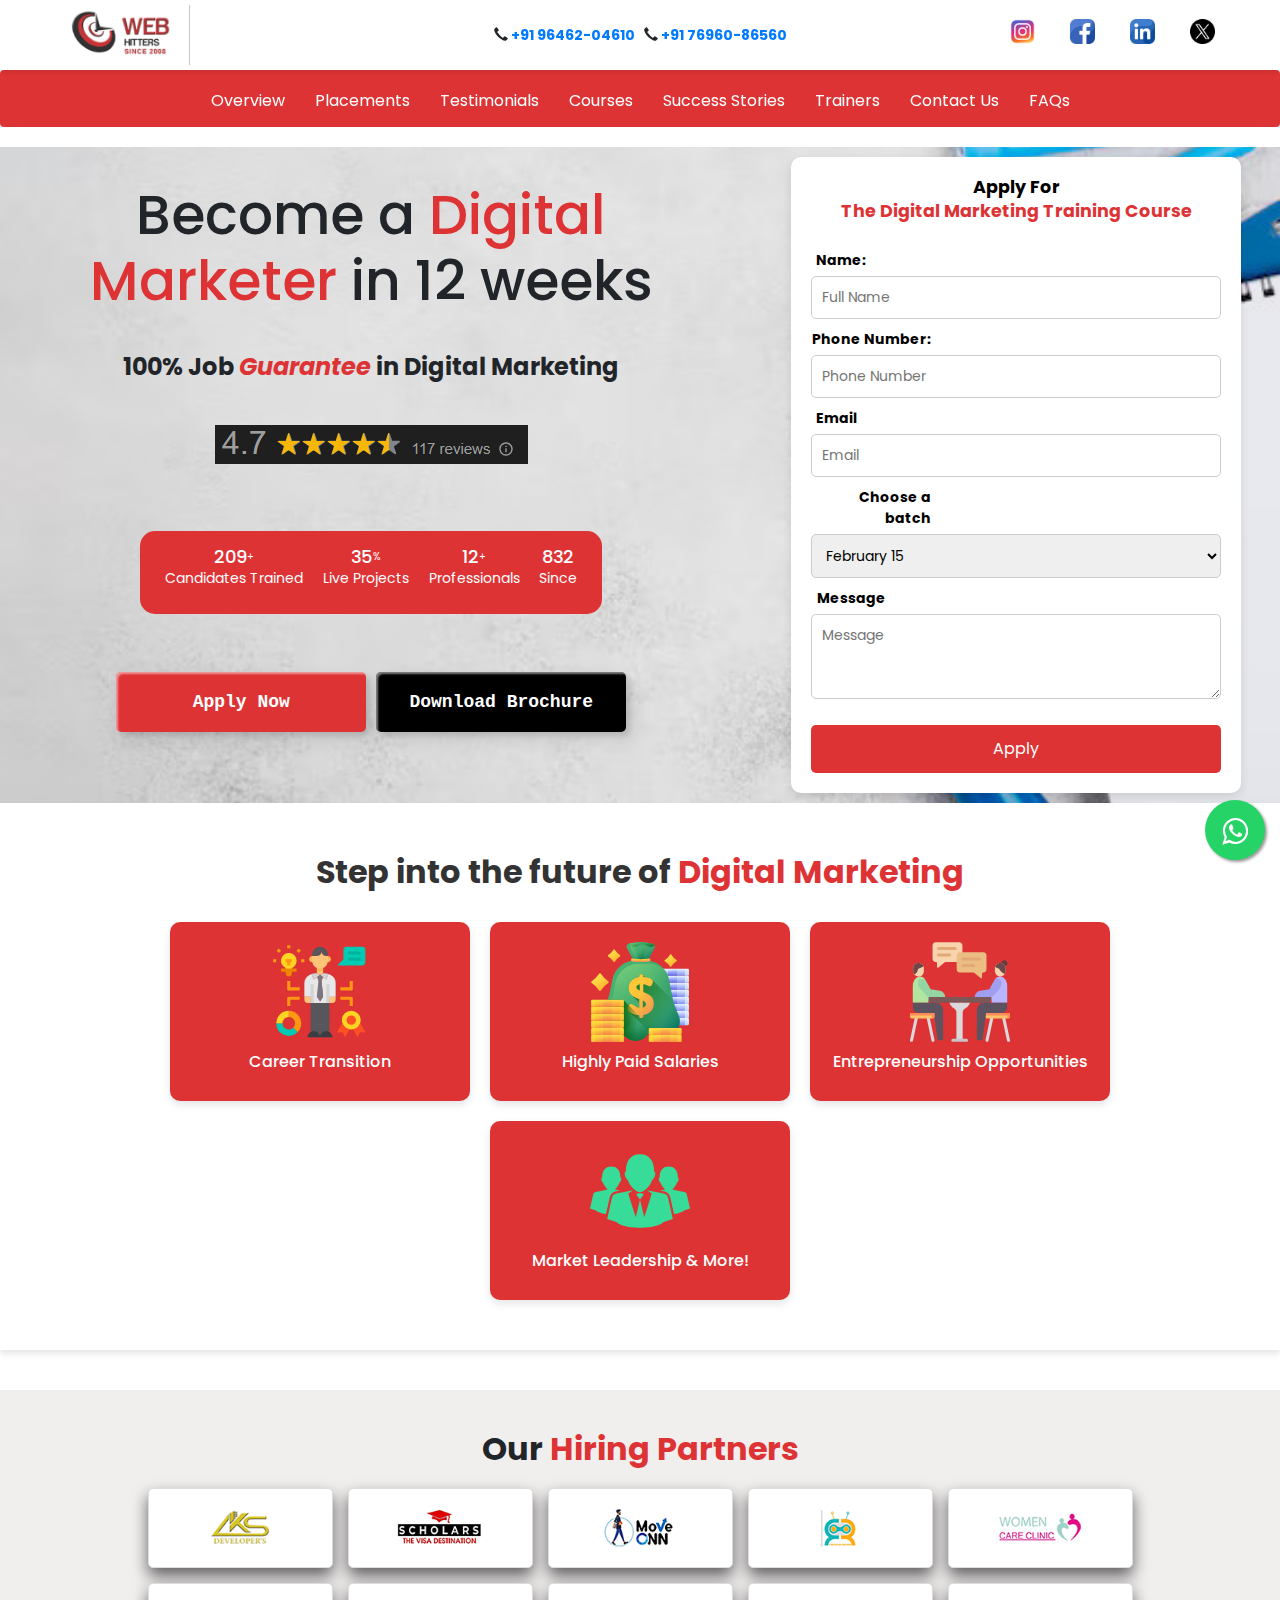
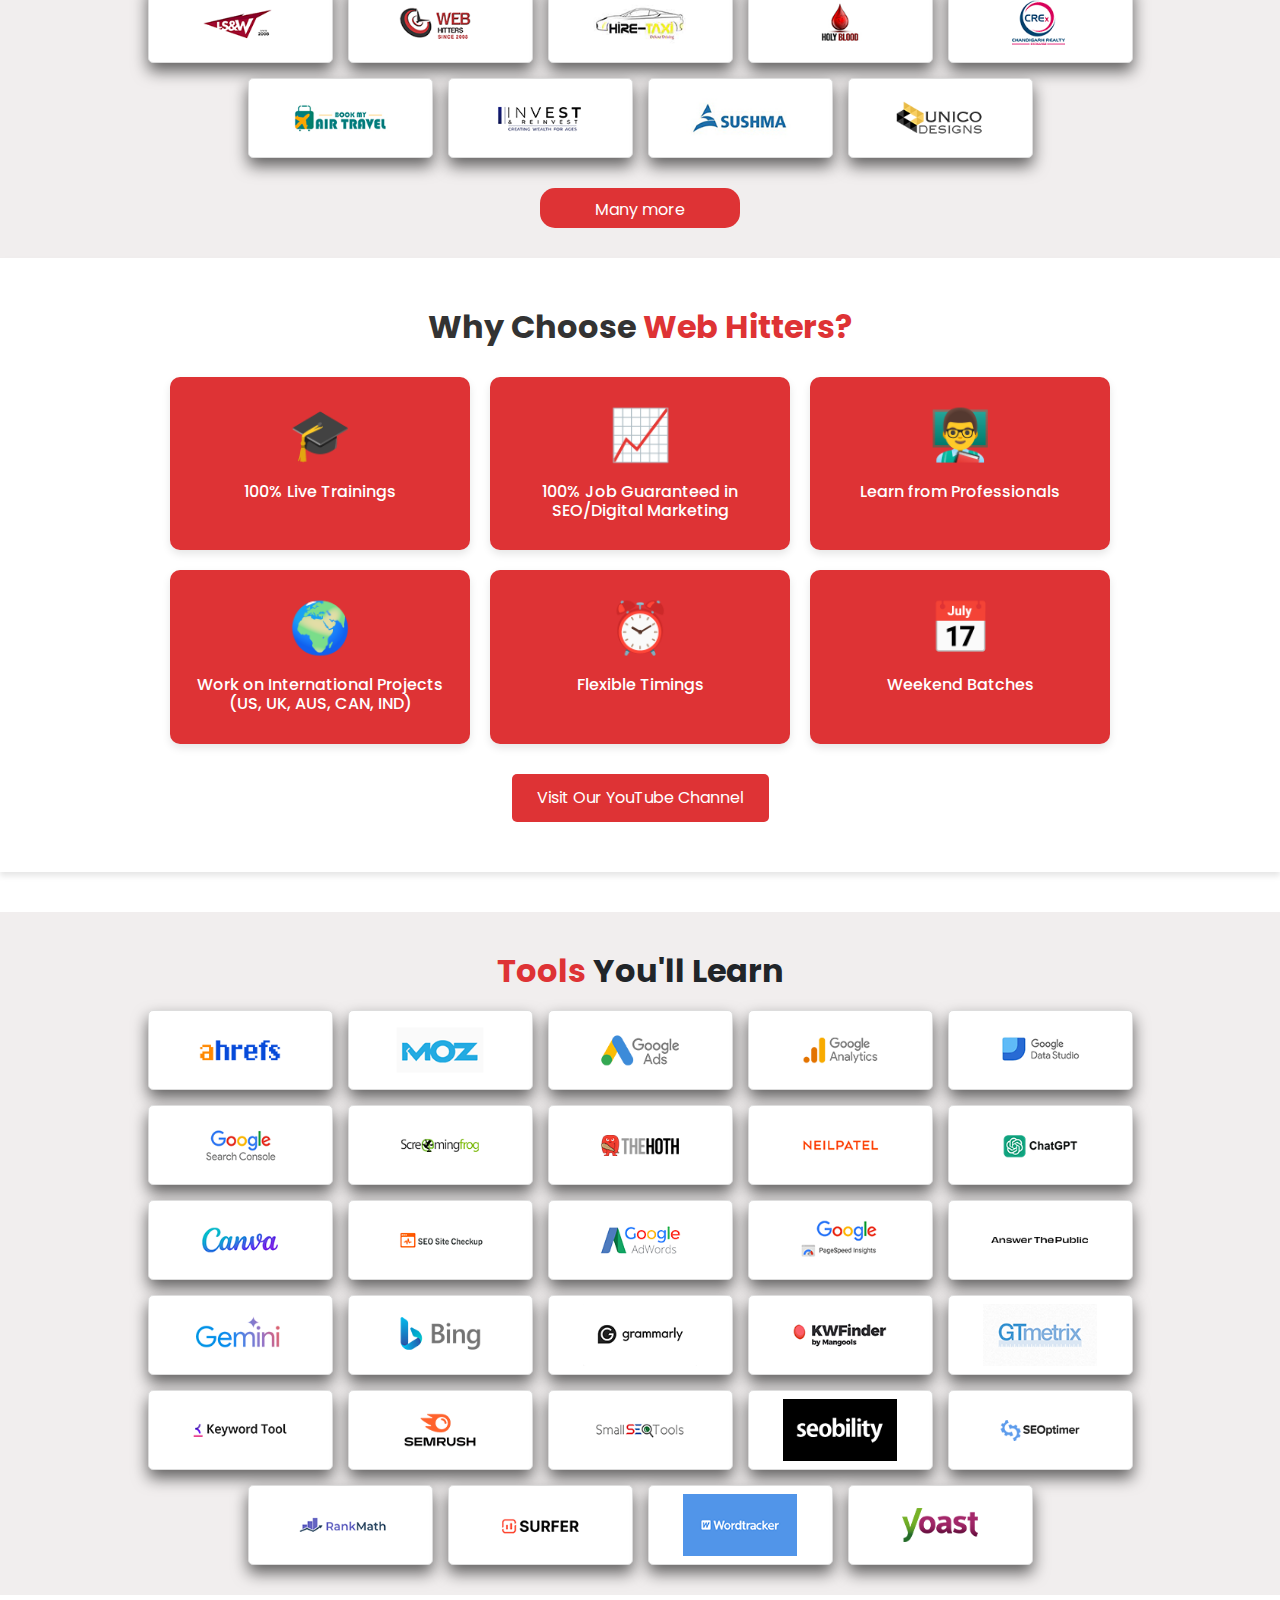
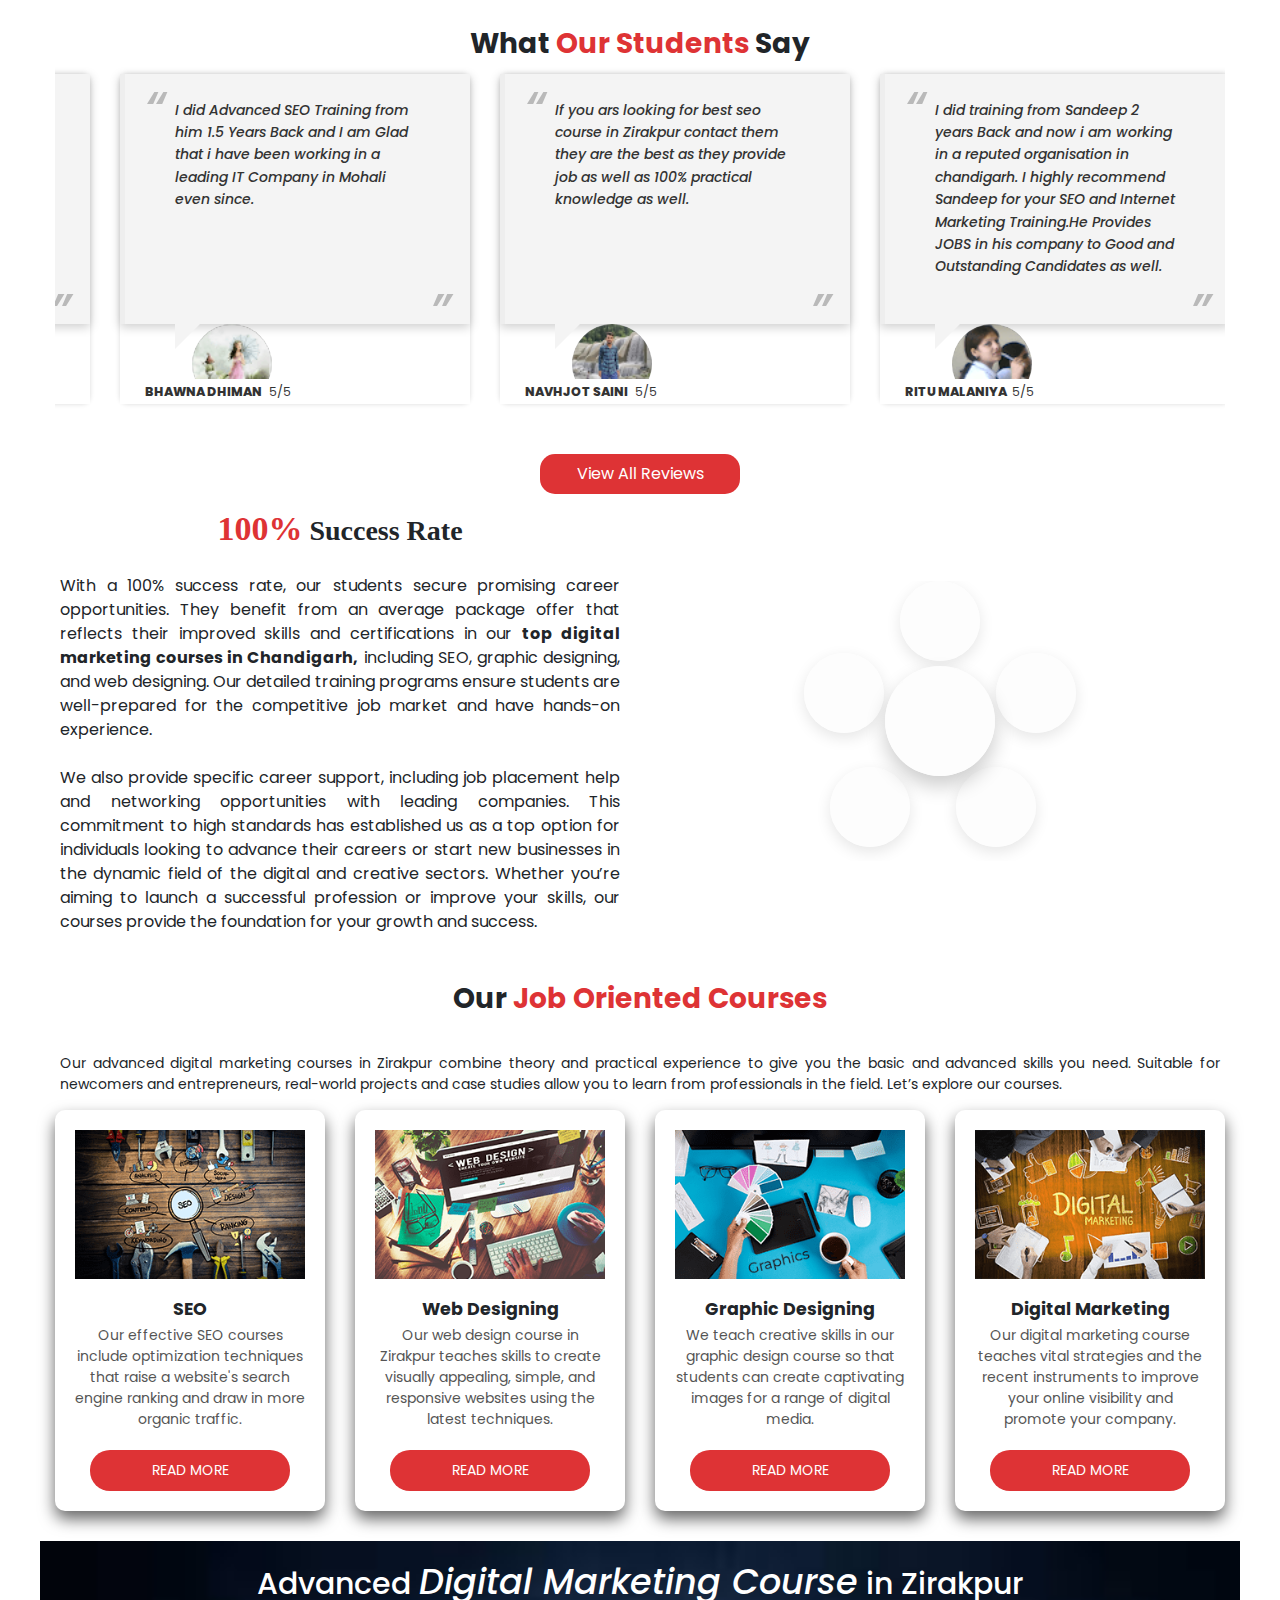
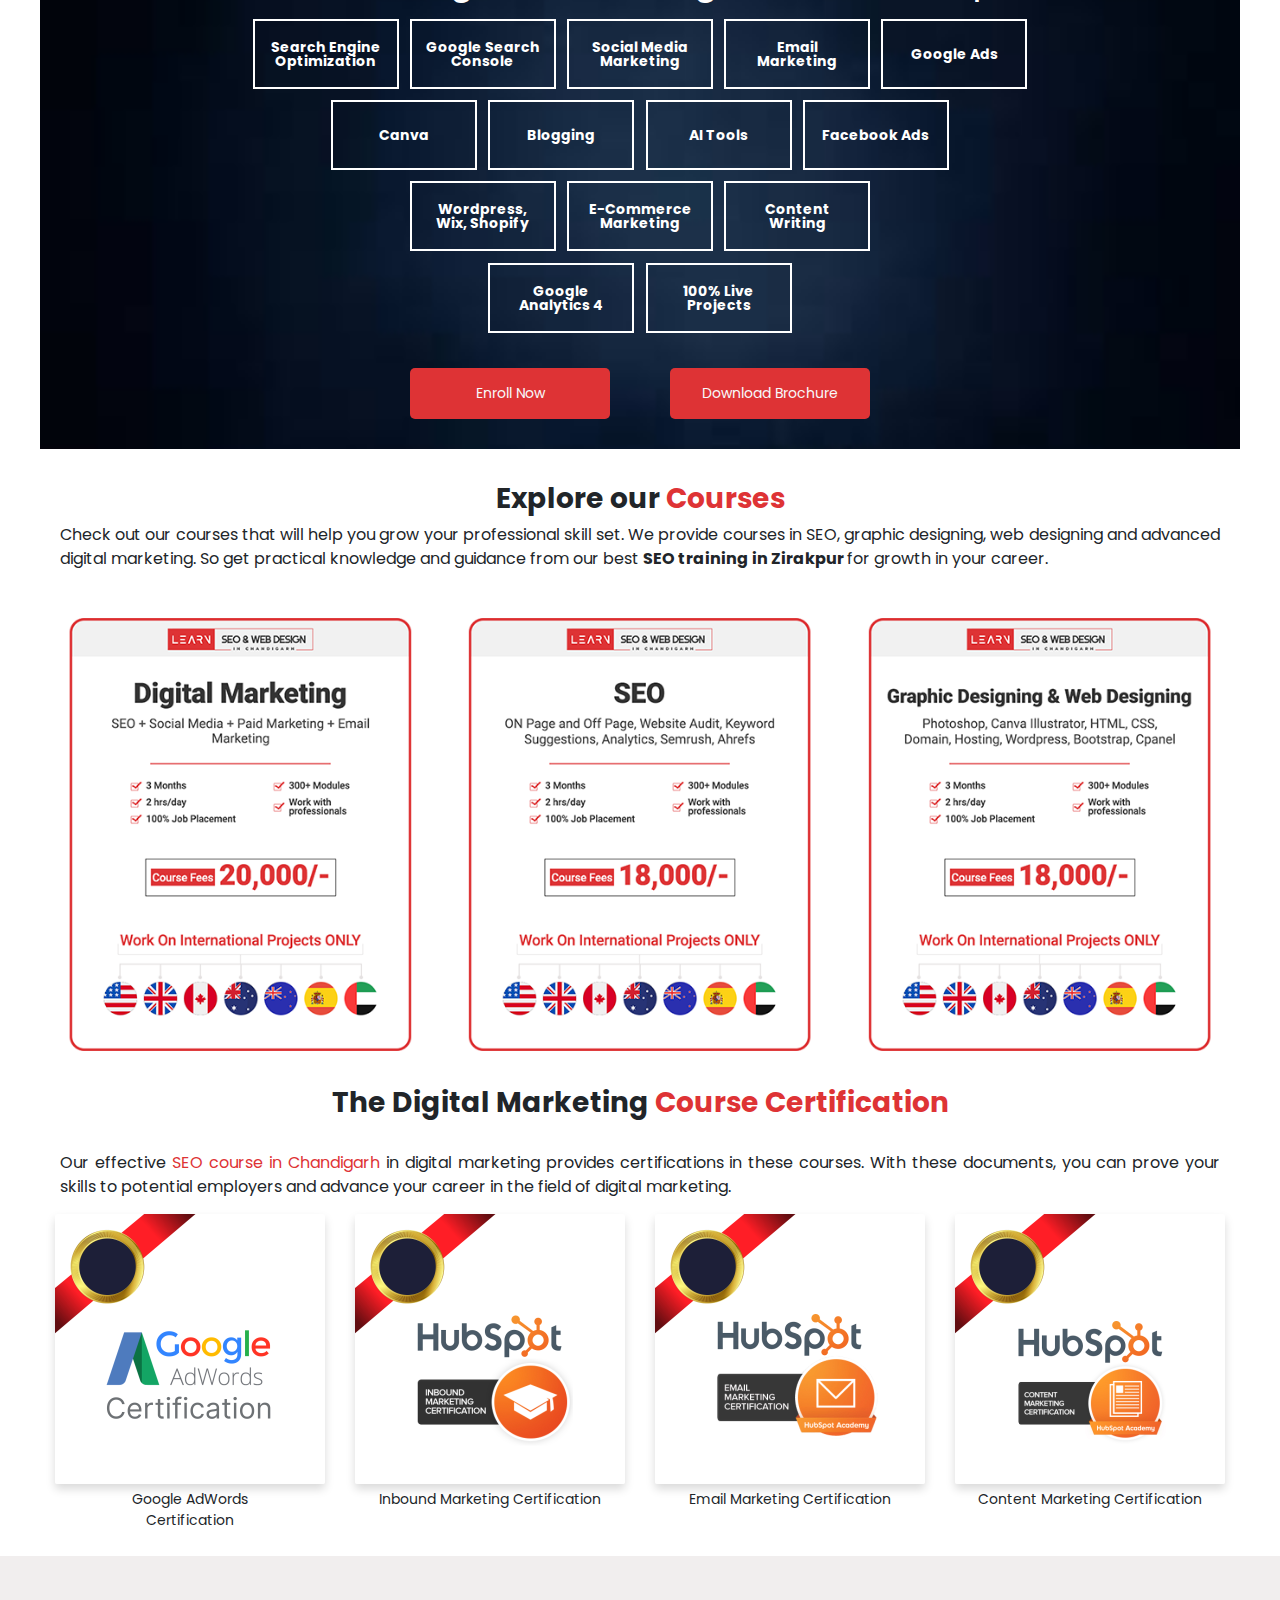
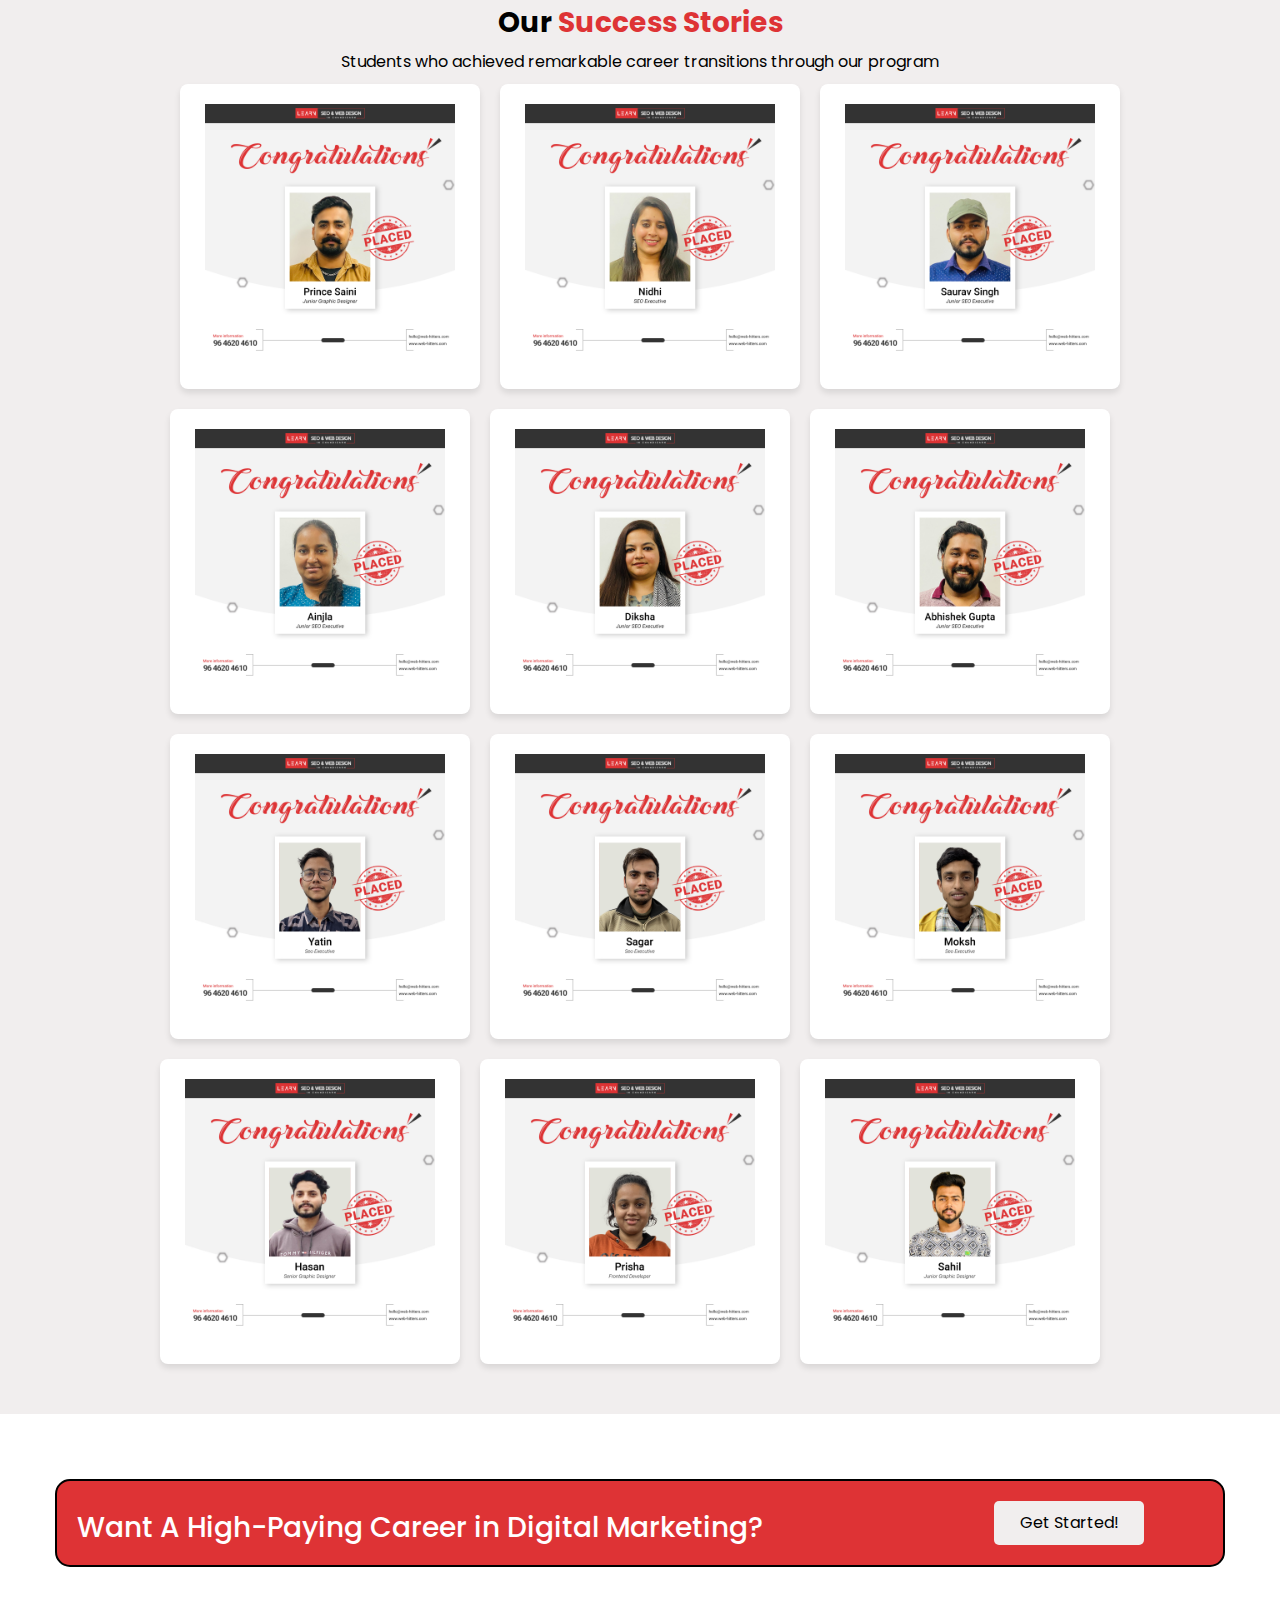
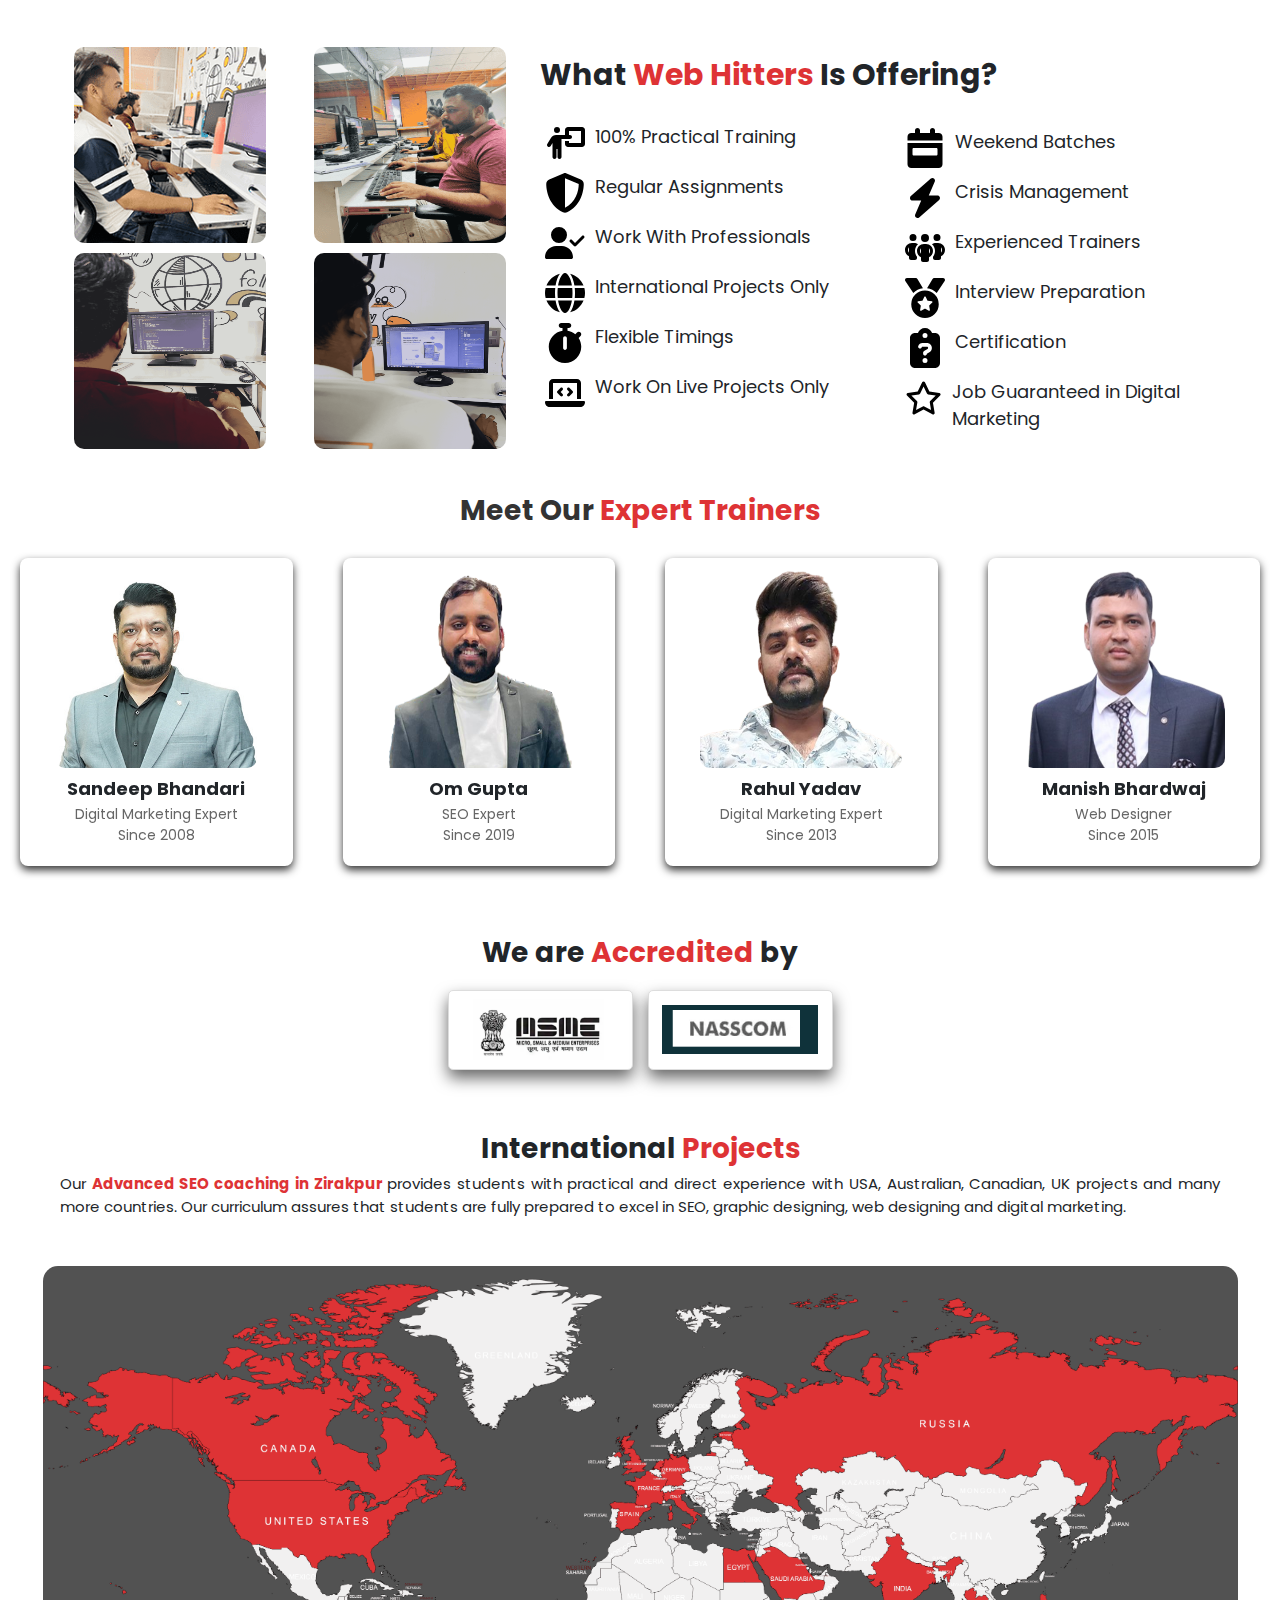
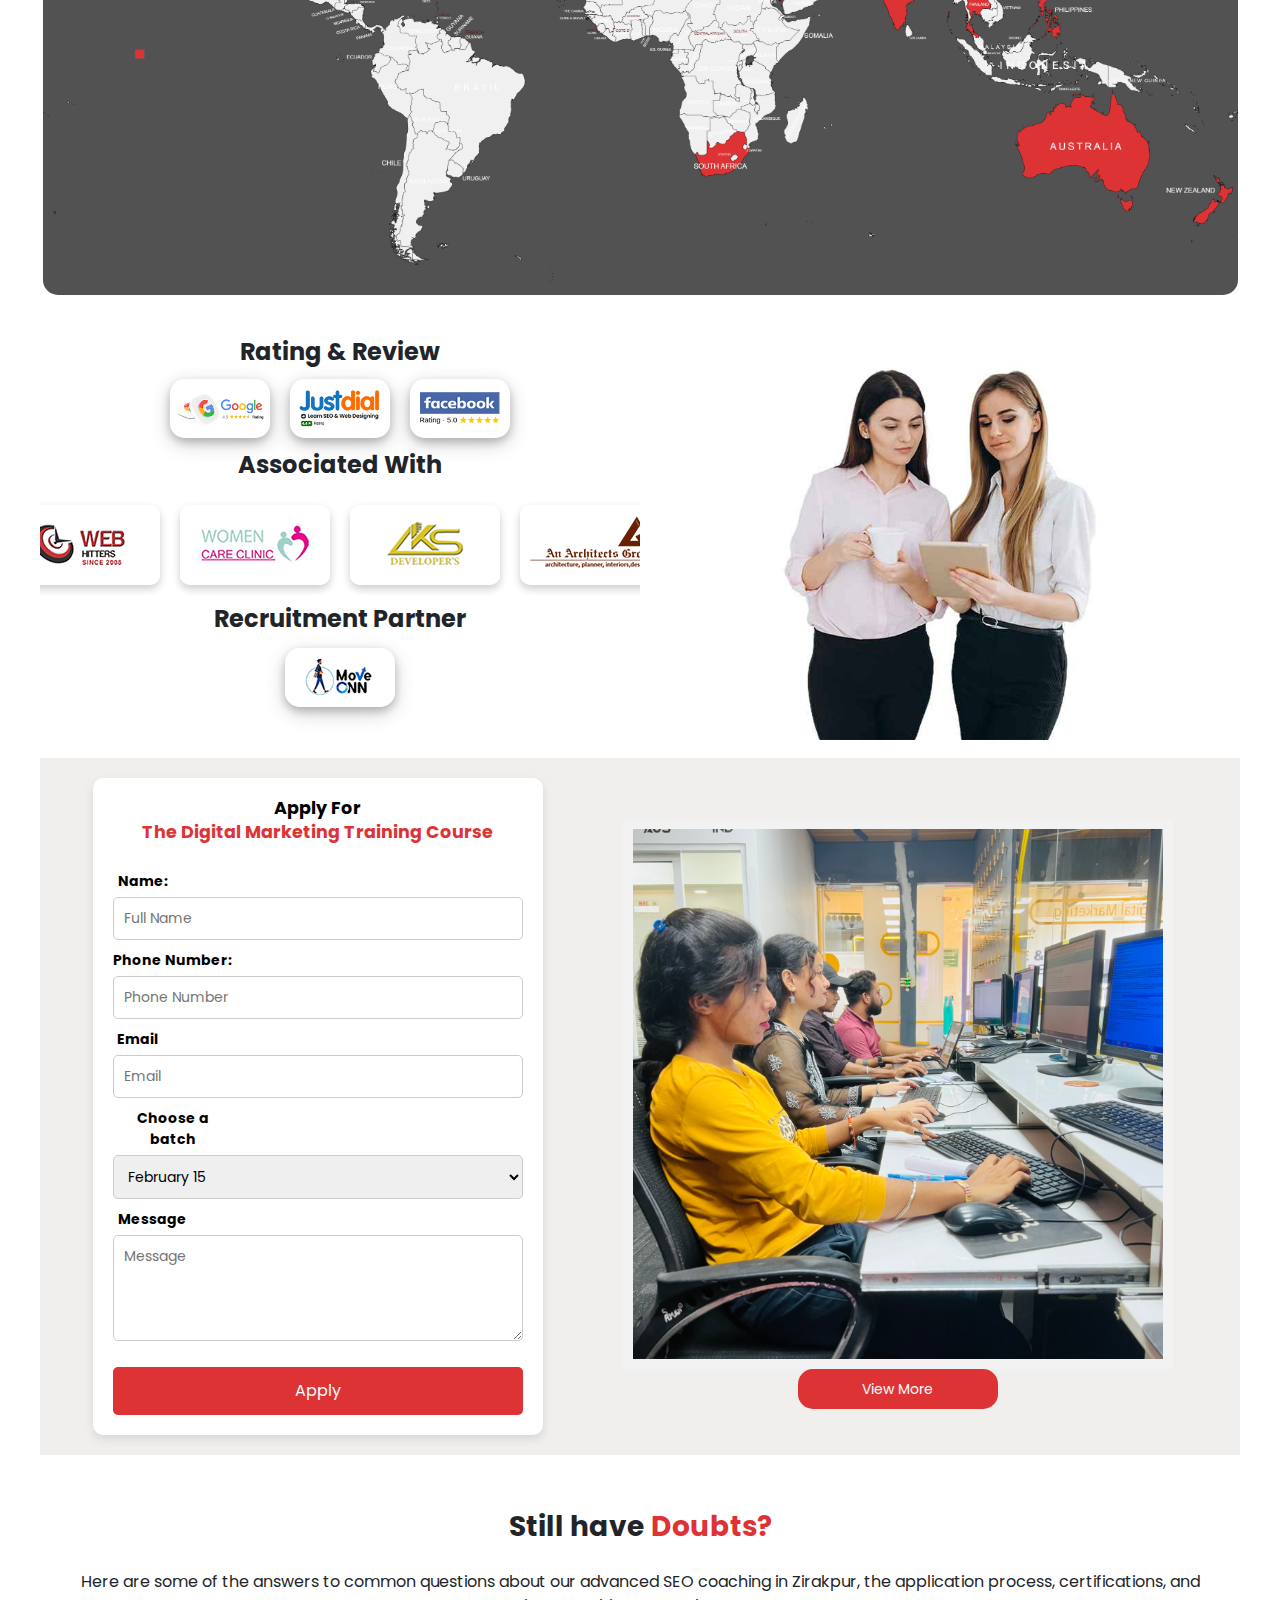
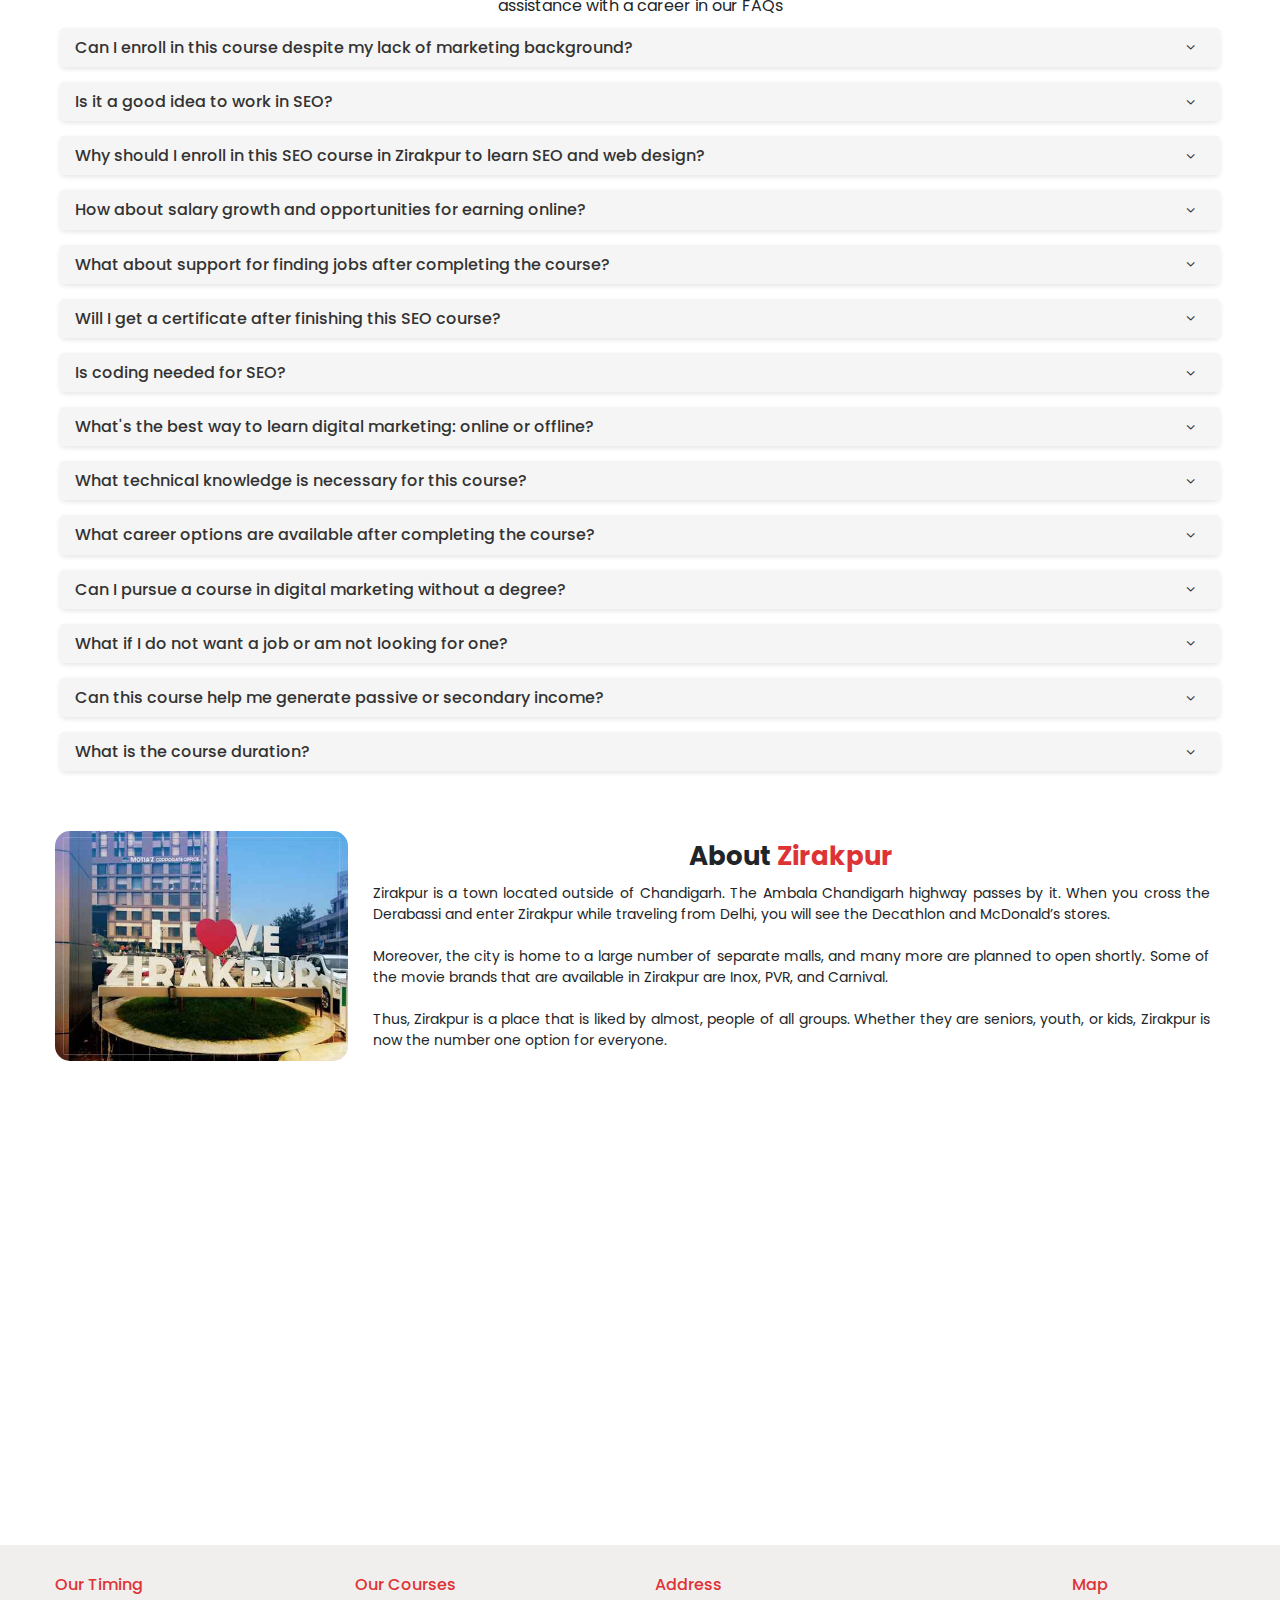
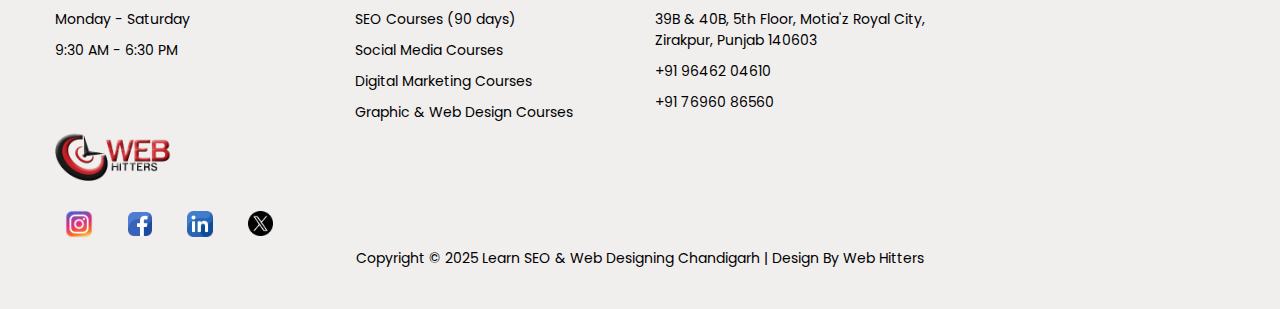
<file: index.html>
<!DOCTYPE html>
<html lang="en">
<head>
    <meta charset="UTF-8">
    <meta name="viewport" content="width=device-width, initial-scale=1.0">
    <link rel="stylesheet" href="https://maxcdn.bootstrapcdn.com/bootstrap/3.4.1/css/bootstrap.min.css">
    <link href="https://use.fontawesome.com/releases/v5.0.1/css/all.css" rel="stylesheet">
    <link rel="stylesheet" href="https://cdnjs.cloudflare.com/ajax/libs/font-awesome/4.7.0/css/font-awesome.min.css">
    <script src="https://ajax.googleapis.com/ajax/libs/jquery/3.7.1/jquery.min.js"></script>
    <script src="https://maxcdn.bootstrapcdn.com/bootstrap/3.4.1/js/bootstrap.min.js"></script>
    <link rel="stylesheet" href="https://cdn.jsdelivr.net/npm/bootstrap@4.6.2/dist/css/bootstrap.min.css">
    <script src="https://cdn.jsdelivr.net/npm/jquery@3.7.1/dist/jquery.slim.min.js"></script>
    <script src="https://cdn.jsdelivr.net/npm/popper.js@1.16.1/dist/umd/popper.min.js"></script>
    <script src="https://cdn.jsdelivr.net/npm/bootstrap@4.6.2/dist/js/bootstrap.bundle.min.js"></script>
    <link rel="stylesheet" href="style.css">
    <link rel="stylesheet" href="https://cdnjs.cloudflare.com/ajax/libs/OwlCarousel2/2.3.4/assets/owl.carousel.min.css">
    <link rel="stylesheet" href="https://cdnjs.cloudflare.com/ajax/libs/OwlCarousel2/2.3.4/assets/owl.theme.default.min.css">
    <script src="https://code.jquery.com/jquery-3.6.0.min.js"></script>
    <script src="https://cdnjs.cloudflare.com/ajax/libs/OwlCarousel2/2.3.4/owl.carousel.min.js"></script>
    <link rel="icon" type="image/x-icon" href="/Images/favicon.ico">
    <link
    href="https://fonts.googleapis.com/css2?family=Poppins:ital,wght@0,100;0,200;0,300;0,400;0,500;0,600;0,700;0,800;0,900;1,100;1,200;1,300;1,400;1,500;1,600;1,700;1,800;1,900&display=swap"
    rel="stylesheet">
    <script src="courousel.js"></script>
    <title>Learn SEO and Digital Marketing</title>
    <script src="script.js"></script>
</head>
<body>
<!-- Navbar for Logo -->
<div class="navbar-logo">
    <div class="container">
        <div class="row align-items-center">
            <!-- Logo (Left Side) -->
            <div class="col-md-4 d-flex align-items-center">
                <img src="Images/we hitters.png" alt="Logo" class="logo">
            </div>

            <!-- Contact Info (Center) -->
            <div class="col-md-4 d-flex justify-content-center align-items-center">
                <span class="contact-info">
                    <span class="glyphicon glyphicon-earphone"></span>
                    <a href="tel:9646204610">+91 96462-04610</a>&nbsp;&nbsp;
                    <span class="glyphicon glyphicon-earphone"></span>
                    <a href="tel:7696086560">+91 76960-86560</a>
                </span>
            </div>

            <!-- Social Icons (Right Side) -->
            <div class="col-md-4 d-flex justify-content-end align-items-center">
                <div class="social-icons">
                    <a href="https://www.instagram.com/learnseo_webdesign/" target="_blank">
                        <img src="Images/Social Media/instagram.png" alt="Instagram" class="social-icon">
                    </a>
                    <a href="https://www.facebook.com/LearnSeoAndWebdesign/" target="_blank">
                        <img src="Images/Social Media/facebook.png" alt="Facebook" class="social-icon">
                    </a>
                    <a href="https://www.linkedin.com/company/web-hitters/posts/?feedView=all" target="_blank">
                        <img src="Images/Social Media/linkedin.png" alt="LinkedIn" class="social-icon">
                    </a>
                    <a href="https://x.com/learnseochd" target="_blank">
                        <img src="Images/Social Media/twitter.png" alt="Twitter" class="social-icon">
                    </a>
                </div>
            </div>
        </div>
    </div>
</div>

  <!-- Navbar for Menu -->
  <nav class="navbar navbar-menu">
    <div class="container">
      <ul class="nav navbar-nav text-center">
        <li><a href="#">Overview</a></li>
        <li><a href="#hirings">Placements</a></li>
        <li><a href="#testimonial">Testimonials</a></li>
        <li><a href="#course">Courses</a></li>
        <li><a href="#success">Success Stories</a></li>
        <li><a href="#trainer">Trainers</a></li>
        <li><a href="#contact">Contact Us</a></li>
        <li><a href="#faqs">FAQs</a></li>
      </ul>
    </div>
  </nav>
<!--Sticky Whatsapp-->
<a  class="whats-app" href="https://api.whatsapp.com/send?phone=917696086560" target="_blank">
    <i class="fa fa-whatsapp my-float"></i>
</a>
<div id="welcome-popup" class="welcome-popup">
    <div class="welcome-popup-content">
        <span id="welcome-popup-close" class="welcome-popup-close">&times;</span>
        <h3><b>Welcome! Ready to kickstart your career in <span style="color:#de3335">digital marketing?</span></b></h3>
        <p style="font-size: 14px;">Book your seats today.</p>
        <form class="form-container" method="POST" action="https://script.google.com/macros/s/AKfycby5Q3XNTliQzDryPvYqv-04W0jDs_iVPsTPoapc3hQ9oNLH2rfzdc1wYpqDH2VwuUvaag/exec">
            <label for="Name">Name:</label>
            <input type="text" placeholder="Full Name" id="Name" name="Name">
            <label for="phone">Phone Number:</label>
            <input type="tel" placeholder="Phone Number" id="phone" name="Phone">
            <label for="Email">Email</label>
            <input type="email" placeholder="Email" id="Email" name="Email">
            <button type="submit" class="btn-read-more">Apply</button>
        </form>
    </div>
</div>
<!-- Hero Section -->
<div class="vdc">
<div class="row">
    <div class="col-md-7">
<section class="hero-section text-center">
    <div class="container">
        <div class="row">
        <div class="header">
            <h1 class="abc">Become a <span style="color:#de3335">Digital Marketer</span> in 12 weeks</h1>
            <br><br>
            <b style="font-size: 24px">100% Job <i style="color:#de3335">Guarantee</i> in Digital Marketing</b>
        </div>
    </div>
    <br><br>
    <img src="Images/review2.png" alt="webhitters">
</section>
<!-- Info Section -->
<div class="container">
    <div class="container position-relative mt-5 mt-md-0 remove-postion-of-number-section" style="top: -28px;">
        <div class="main-number-section-of-hero row justify-content-center mt-lg-0 mt-sm-5">
            <div class="number-section-of-hero col-11 col-md-11 col-lg-10 col-xl-8 p-4">
                <div class="numberdiv d-flex flex-wrap justify-content-around">
                    <div class="no1 text-center mb-3 mb-md-0">
                        <div class="for-plus d-flex align-items-center justify-content-center">
                            <h3 class="m-0 text-bold" data-target-01="500" style="font-size: 18px;">500</h3>
                            <p class="mb-0">+</p>
                        </div>
                        <p style="font-size:14px">Candidates Trained</p>
                    </div>
    
                    <div class="no3 text-center mb-3 mb-md-0">
                        <div class="for-plus d-flex align-items-center justify-content-center">
                            <h3 class="m-0" data-target-03="100" style="font-size: 18px;">100</h3>
                            <p class="mb-0">%</p>
                        </div>
                        <p style="font-size:14px">Live Projects</p>
                    </div>
    
                    <div class="no4 text-center mb-3 mb-md-0">
                        <div class="for-plus d-flex align-items-center justify-content-center">
                            <h3 class="m-0" data-target-02="30" style="font-size: 18px;">75</h3>
                            <p class="mb-0">+</p>
                        </div>
                        <p style="font-size:14px">Professionals</p>
                    </div>
    
                    <div class="no2 text-center">
                        <div class="for-plus d-flex align-items-center justify-content-center">
                            <h3 class="m-0 text-of-2008" data-target-01="2008" style="font-size: 18px;">2008</h3>
                        </div>
                        <p class="since-text" style="font-size:14px">Since</p>
                    </div>
                </div>
            </div>
        </div>
    </div>
    <div class="container">
        <div class="button-container">
          <button class="btn btn-apply"><b>Apply Now</b></button>
          <a href="SEO and Digital Marketing Training Modules.pdf" download class="btn btn-download"><b>Download Brochure</b></a>
        </div>
    </div>
</div>
</section>
</div>
<div class="col-md-5">
    <form class="form-container" method="POST" action="https://script.google.com/macros/s/AKfycby5Q3XNTliQzDryPvYqv-04W0jDs_iVPsTPoapc3hQ9oNLH2rfzdc1wYpqDH2VwuUvaag/exec">
        <h3><b>Apply For <br><span style="color:#de3335; line-height: 1.5;">The Digital Marketing Training Course</span></b></h3>
        <br>
        <span style="text-align:right;">
        <label for="Name" style="margin-right: 350px !important;">Name:</label>
        <input type="text" placeholder="Full Name" id="Name" name="Name">
        <label for="phone" style="margin-right: 290px !important;">Phone Number:</label>
        <input type="tel" placeholder="Phone Number" id="phone" name="Phone">
        <label for="Email" style="margin-right: 360px !important;">Email</label>
        <input type="email" placeholder="Email" id="Email" name="Email">
        <label for="batches" style="margin-right: 290px !important;">Choose a batch</label>
        <select id="batches" name="Batch">
            <option label="February 15">February 15</option>
            <option label="March 1">March 1</option>
        </select>
        <label for="message" style="margin-right: 330px !important;">Message</label>
        <textarea id="message" placeholder="Message" name="Message" rows="3"></textarea>
        </span>
        <button type="submit" class="btn-read-more">Apply</button>
    </form>
</div>
</div>
</div>
<!--Future of DM--->
<section class="usp-section">
    <h2 class="usp-title"><b>Step into the future of <span style="color:#de3335">Digital Marketing</span></b></h2>
    <div class="usp-cards">
        <div class="usp-card">
            <div class="usp-card-icon"><img src="Images/future/soft skills.svg" height="100px" width="100px"></div>
            <h3 class="usp-card-title">Career Transition</h3>
        </div>
        <div class="usp-card">
            <div class="usp-card-icon"><img src="Images/future/money bag.svg" height="100px" width="100px"></div>
            <h3 class="usp-card-title">Highly Paid Salaries</h3>
        </div>
        <div class="usp-card">
            <div class="usp-card-icon"><img src="Images/future/interview.svg" height="100px" width="100px"></div>
            <h3 class="usp-card-title">Entrepreneurship Opportunities</h3>
        </div>
        <div class="usp-card">
            <div class="usp-card-icon"><img src="Images/future/icon_ee175b48db3c9371f63790edde3060aa0ade8af8.svg" height="100px" width="100px"></div>
            <h3 class="usp-card-title">Market Leadership & More!</h3>
        </div>
    </div>
</section>
<!--Hiring-->
<div class="tools-section" id="hirings">
    <h2>Our<span style="color:#de3335"> Hiring Partners</span></h2>
    <div class="tools-list">
        <div class="tool-item">
            <img src="./Images/Hiring-Partners/AKS-Developers.png" alt="AKS Developers">
        </div>
        <div class="tool-item">
            <img src="./Images/Hiring-Partners/SCHOLARS---The-Visa-Destination.png" alt="Scholars">
        </div>
        <div class="tool-item">
            <img src="Images/Hiring-Partners/Move ONN.png" alt="Move ONN">
        </div>
        <div class="tool-item">
            <img src="Images/Hiring-Partners/RR.png" alt="RR">
        </div>
        <div class="tool-item">
            <img src="Images/Hiring-Partners/Women-Care-Clinic.png" alt="Women Care Clinic">
        </div>
        <div class="tool-item">
            <img src="Images/Hiring-Partners/LS&W.png" alt="Learn SEO and Web Designing">
        </div>
        <div class="tool-item">
            <img src="Images/Hiring-Partners/Web-Hitters.png" alt="Web Hitters">
        </div>
        <div class="tool-item">
            <img src="Images/Hiring-Partners/Hire-taxi.png" alt="Hire-taxi">
        </div>
        <div class="tool-item">
            <img src="Images/Hiring-Partners/Holy-Blood.png" alt="Holy blood">
        </div>
        <div class="tool-item">
            <img src="Images/Hiring-Partners/CREx-Property.png" alt="CREX">
        </div>
        <div class="tool-item ghi">
            <img src="Images/Hiring-Partners/Book-My-Air-Travel.png" alt="Book My Air Travel">
        </div>
        <div class="tool-item ghi">
            <img src="Images/Hiring-Partners/Invest-Reinvest.png" alt="Invest-Reinvest">
        </div>
        <div class="tool-item">
            <img src="Images/Hiring-Partners/Sushma.png" alt="Sushma">
        </div>
        <div class="tool-item">
            <img src="Images/Hiring-Partners/Unico Designs.png" alt="Unico-Designs">
        </div>
    </div>
    <br> <br>
    <button id="show-more-btn" class="View-All-Reviews">
        Many more
    </button>
    <div id="additional-content" style="display: none; margin-top: 20px;">
        <div class="tools-list">
            <div class="tool-item ghi">
                <img src="Images/Hiring-Partners/BEST-IELTS-COACHING-INSTITUTE-IN-CHANDIGARH.png" alt="Test-Ilets">
            </div>
            <div class="tool-item">
                <img src="Images/Hiring-Partners/Arvind-Herbal-Labs.png" alt="Arvind Herbal Labs">
            </div>
            <div class="tool-item">
                <img src="Images/Hiring-Partners/Nivesh-Counsultant.png" alt="Nivesh consultant">
            </div>
            <div class="tool-item">
                <img src="Images/Hiring-Partners/Proptye.png" alt="Proptype">
            </div>
            <div class="tool-item">
                <img src="Images/Hiring-Partners/Browse-Wheels.png" alt="Browse wheels">
            </div>
            <div class="tool-item">
                <img src="Images/Hiring-Partners/HGroup-India.png" alt="HGroup">
            </div>
            <div class="tool-item">
                <img src="Images/Hiring-Partners/RealFinc.png" alt="RealFinc">
            </div>
            <div class="tool-item">
                <img src="Images/Hiring-Partners/The-Green-Nest.png" alt="The Green Nest">
            </div>
            <div class="tool-item">
                <img src="Images/Hiring-Partners/Show-discount.png" alt="Shoe-Discount">
            </div>
            <div class="tool-item">
                <img src="Images/Hiring-Partners/Roof-&-Height.png" alt="Roofs and Heights">
            </div>
            <div class="tool-item">
                <img src="Images/Hiring-Partners/Architects-Group.png" alt="An architects group">
            </div>
            <div class="tool-item">
                <img src="Images/Hiring-Partners/Art.png" alt="Art">
            </div>
            <div class="tool-item">
                <img src="Images/Hiring-Partners/Fortnite-for-less.png" alt="Fortnite-for-less">
            </div>
            <div class="tool-item">
                <img src="Images/Hiring-Partners/Virtual recipes.png" alt="Virtual-Recipes">
            </div>
            <div class="tool-item">
                <img src="Images/Hiring-Partners/Perfume Breeze.png" alt="Perfume-Breeze">
            </div>
            <div class="tool-item">
                <img src="Images/Hiring-Partners/Monix.png" alt="Monix">
            </div>
            <div class="tool-item">
                <img src="Images/Hiring-Partners/California.png" alt="California">
            </div>
            <div class="tool-item">
                <img src="Images/Hiring-Partners/Elites.png" alt="Elites">
            </div>
            <div class="tool-item">
                <img src="Images/Hiring-Partners/Incredible-Blender.png" alt="Incredible-Blender">
            </div>
            <div class="tool-item">
                <img src="Images/Hiring-Partners/CSM.png" alt="CSM">
            </div>
            <div class="tool-item">
                <img src="Images/Hiring-Partners/Red-Club-VIP.png" alt="Red-Club-VIP">
            </div>
            <div class="tool-item">
                <img src="Images/Hiring-Partners/Hunt-for-electronics.png" alt="Hunt-for-electronics">
            </div>
            <div class="tool-item">
                <img src="Images/Hiring-Partners/CPS.png" alt="CPS">
            </div>
            <div class="tool-item">
                <img src="Images/Hiring-Partners/Kids-Clothes.png" alt="Kids-Clothes">
            </div>
            <div class="tool-item">
                <img src="Images/Hiring-Partners/Five-Star-Watches.png" alt="Five-Star-Watches">
            </div>
            <div class="tool-item">
                <img src="Images/Hiring-Partners/Barphani.png" alt="Barphani">
            </div>
            <div class="tool-item">
                <img src="Images/Hiring-Partners/Jewelry-Center.png" alt="Jewelry-Center">
            </div>
            <div class="tool-item">
                <img src="Images/Hiring-Partners/Sunny-Time.png" alt="Sunny-Time">
            </div>
            <div class="tool-item">
                <img src="Images/Hiring-Partners/Miami's-Psychic-Boutique.png" alt="Miami's-Psychic-Boutique">
            </div>
            <div class="tool-item">
                <img src="Images/Hiring-Partners/Earth-Voyages.png" alt="Earth-Voyages">
            </div>
            <div class="tool-item">
                <img src="Images/Hiring-Partners/Adore-me-boutique.png" alt="Barphani">
            </div>
            <div class="tool-item ghi">
                <img src="Images/Hiring-Partners/Straightners-Club.png" alt="Straightners-Club">
            </div>
            <div class="tool-item">
                <img src="Images/Hiring-Partners/Red label Club.png" alt="Red label Club">
            </div>
            <div class="tool-item">
                <img src="Images/Hiring-Partners/JV Cleaning.png" alt="JV Cleaning">
            </div>
            <div class="tool-item">
                <img src="Images/Hiring-Partners/Native Bravo.png" alt="Native Bravo">
            </div>
            <div class="tool-item">
                <img src="Images/Hiring-Partners/SouthWest.png" alt="SouthWest">
            </div>
        </div>
    </div>
</div>

<!--USPs-->
<section class="usp-section">
    <h2 class="usp-title"><b>Why Choose <span style="color:#de3335">Web Hitters?</span></b></h2>
    <div class="usp-cards">
        <div class="usp-card">
            <div class="usp-card-icon">🎓</div>
            <h4 class="usp-card-title">100% Live Trainings</h4>
        </div>
        <div class="usp-card">
            <div class="usp-card-icon">📈</div>
            <h3 class="usp-card-title">100% Job Guaranteed in SEO/Digital Marketing</h3>
        </div>
        <div class="usp-card">
            <div class="usp-card-icon">👨‍🏫</div>
            <h3 class="usp-card-title">Learn from Professionals</h3>
        </div>
        <div class="usp-card">
            <div class="usp-card-icon">🌍</div>
            <h3 class="usp-card-title">Work on International Projects (US, UK, AUS, CAN, IND)</h3>
        </div>
        <div class="usp-card">
            <div class="usp-card-icon">⏰</div>
            <h3 class="usp-card-title">Flexible Timings</h3>
        </div>
        <div class="usp-card">
            <div class="usp-card-icon">📅</div>
            <h3 class="usp-card-title">Weekend Batches</h3>
        </div>
    </div>
    <a href="https://www.youtube.com/" target="_blank" class="cta-button">Visit Our YouTube Channel</a>
</section>
<!--Tools-->
<div class="tools-section" id="tools">
    <h2><span style="color:#de3335">Tools</span> You'll Learn</h2>
    <div class="tools-list">
        <div class="tool-item">
            <img src="Images/tools-logo/ahrefs.png" alt="Ahrefs">
        </div>
        <div class="tool-item">
            <img src="Images/tools-logo/moz.png" alt="MOZ">
        </div>
        <div class="tool-item">
            <img src="Images/tools-logo/ads.png" alt="Google Ads">
        </div>
        <div class="tool-item">
            <img src="Images/tools-logo/google-analytics.png" alt="Google Analytics">
        </div>
        <div class="tool-item ghi">
            <img src="Images/tools-logo/Google-Data-Studio.png" alt="Google Data Studio">
        </div>
        <div class="tool-item">
            <img src="Images/tools-logo/Google-Search-Console.png" alt="Google Search Console">
        </div>
        <div class="tool-item ghi">
            <img src="Images/tools-logo/Screming-frog.png" alt="Screming Frog">
        </div>
        <div class="tool-item ghi">
            <img src="Images/tools-logo/thehoth.png" alt="The HOTH">
        </div>
        <div class="tool-item ghi">
            <img src="Images/tools-logo/neilpatel.png" alt="NeilPatel">
        </div>
        <div class="tool-item">
            <img src="Images/tools-logo/gpt.png" alt="ChatGPT">
        </div>
        <div class="tool-item">
            <img src="Images/tools-logo/Canva.png" alt="Canva">
        </div>
        <div class="tool-item">
            <img src="Images/tools-logo/Seo-Site-Checkup.png" alt="Seo-Site-Checkup">
        </div>
        <div class="tool-item ghi">
            <img src="Images/tools-logo/Google-AdWords.png" alt="google-adwords">
        </div>
        <div class="tool-item ghi">
            <img src="Images/tools-logo/google-pagespeed-insights.png" alt="google-pagespeed-insights">
        </div>
        <div class="tool-item ghi">
            <img src="Images/tools-logo/AnswerThePublic.png" alt="Answer-The-Public">
        </div>
        <div class="tool-item ghi">
            <img src="Images/tools-logo/Gemini.png" alt="Gemini">
        </div>
        <div class="tool-item ghi">
            <img src="Images/tools-logo/Bing.png" alt="Bing">
        </div>
        <div class="tool-item ghi">
            <img src="Images/tools-logo/Gramarly.png" alt="Gramarly">
        </div>
        <div class="tool-item ghi">
            <img src="Images/tools-logo/KWFinder.png" alt="KWFinder">
        </div>
        <div class="tool-item ghi">
            <img src="Images/tools-logo/GTmetrix.png" alt="GTmetrix">
        </div>
        <div class="tool-item">
            <img src="Images/tools-logo/Keyword-Tool.png" alt="Keyword-Tool">
        </div>
        <div class="tool-item ghi">
            <img src="Images/tools-logo/semrush.png" alt="Semrush">
        </div>
        <div class="tool-item ghi">
            <img src="Images/tools-logo/Small-SEO-Tools.png" alt="Small-SEO-Tools">
        </div>
        <div class="tool-item ghi">
            <img src="Images/tools-logo/SEObility.png" alt="SEObility">
        </div>
        <div class="tool-item ghi">
            <img src="Images/tools-logo/SEOptimer.png" alt="SEOptimer">
        </div>
        <div class="tool-item">
            <img src="Images/tools-logo/RankMath.png" alt="RankMath">
        </div>
        <div class="tool-item ghi">
            <img src="Images/tools-logo/Surfer.png" alt="Surfer">
        </div>
        <div class="tool-item ghi">
            <img src="Images/tools-logo/Wordtracker.png" alt="Wordtracker">
        </div>
        <div class="tool-item ghi">
            <img src="Images/tools-logo/Yoast.png" alt="Yoast">
        </div>
    </div>
</div>

<!--Testimonials-->
<div class="container for-bg-images mt-5 ghi" id="testimonial">
    <div class="row-lg-12">
        <div>
            <h2 class="text-center m-1 heading-size-small"><b> What <span style="color: #de3335">Our Students</span>
                Say</b></h2>
        </div>
    </div>
</div>
<div class="container ghi">
    <div class="slider-main-container overflow-hidden">
        <div class="slider-container container d-flex " style="gap: 10px;">
            <figure class="snip1139">
                <blockquote style="font-size: 14px;">I started with zero and today i designed my own website..The working environment was
                    so
                    good it helped to learn many things. Thankyou so much sir...it was such a great
                    experience...
                    <div class="arrow"></div>
                </blockquote>
                <img class="d-flex align-content-center justify-content-center" src="Images/reviews/Nikhil Raizada.png"
                    alt="SEO Training Institute" />
                <div class="author">
                    <h5 >Nikhil Raizada <span>5/5</span></h5>
                </div>
            </figure>
            <figure class="snip1139">
                <blockquote style="font-size: 14px;">I did Advanced SEO Training from him 1.5 Years Back and I am Glad that i have been
                    working in a leading IT Company in Mohali even since.
                    <div class="arrow"></div>
                </blockquote>
                <img src="Images/reviews/Top Web Designing Courses in Zirakpur.png"
                    alt="Top Web Designing Courses in Zirakpur" />
                <div class="author">
                    <h5>Bhawna Dhiman <span>5/5</span></h5>
                </div>
            </figure>
            <figure class="snip1139">
                <blockquote style="font-size: 14px;">If you ars looking for best seo course in Zirakpur contact them they are the best as
                    they provide job as well as 100% practical knowledge as well.
                    <div class="arrow"></div>
                </blockquote>
                <img src="Images/reviews/Digital Marketing Training in Zirakpur City.png"
                    alt="Digital Marketing Training in Zirakpur City" />
                <div class="author">
                    <h5>Navhjot Saini <span>5/5</span></h5>
                </div>
            </figure>
            <figure class="snip1139">
                <blockquote style="font-size: 14px;">I did training from Sandeep 2 years Back and now i am working in a reputed
                    organisation
                    in chandigarh. I highly recommend Sandeep for your SEO and Internet Marketing Training.He
                    Provides JOBS in his company to Good and Outstanding Candidates as well.
                    <div class="arrow"></div>
                </blockquote>
                <img src="Images/reviews/SEO Techniques Training Zirakpur.png" alt="SEO Techniques Training Zirakpur" />
                <div class="author">
                    <h5>Ritu Malaniya<span>5/5</span></h5>
                </div>
            </figure>
            <figure class="snip1139" id="slide4">
                <blockquote style="font-size: 14px;">My Self Tarun. I did SEO Training from Sandeep Sir he gave me in depth knowledge in
                    all
                    Concepts SEO, SMO, PPC and Email Marketing and now after training i am happy to be working
                    with
                    him as an SEO Executive in his Company Web Hitters.I highly recommend Web Hitters.
                    <div class="arrow"></div>
                </blockquote>
                <img src="Images/reviews/SEO Skills Development Zirakpur.png" alt="SEO Skills Development Zirakpur" />
                <div class="author">
                    <h5>Tarun Rawat<span>5/5</span></h5>
                </div>
            </figure>

            <figure class="snip1139">
                <blockquote style="font-size: 14px;">I did Training from Sandeep Bhandari. He trained me from Scrap to the Advanced
                    level.
                    His
                    level of communication and Knowledge is far better from other SEO Training Providers that i
                    tested.
                    <div class="arrow"></div>
                </blockquote>
                <img src="Images/reviews/neenu sekhon review.png" alt="SEO Skills Development Zirakpur" />
                <div class="author">
                    <h5>Neenu sekhon<span>5/5</span></h5>
                </div>
            </figure>
            <figure class="snip1139">
                <blockquote style="font-size: 14px;">I successfully completed my Digital Marketing and Web Design Course from them and
                    now
                    working in their company.
                    <div class="arrow"></div>
                </blockquote>
                <img src="Images/reviews/Hema rebiew image.png" alt="SEO Skills Development Zirakpur" />
                <div class="author">
                    <h5>Hema Kundu<span>5/5</span></h5>
                </div>
            </figure>
            <figure class="snip1139" id="stopSlide">
                <blockquote style="font-size: 14px;">I did business development course from webhitter training module was very good,now I
                    am
                    successfully doing freelancing
                    <div class="arrow"></div>
                </blockquote>
                <img src="Images/reviews/Rashmi review image.png" alt="SEO Skills Development Zirakpur" />
                <div class="author">
                    <h5>Rashmi Kumar<span>5/5</span></h5>
                </div>
            </figure>
            <figure class="snip1139">
                <blockquote style="font-size: 14px;">I did SEO training from them, everything was great and now i am working with them
                    <div class="arrow"></div>
                </blockquote>
                <img src="Images/reviews/Pamkaj review images.png" alt="SEO Skills Development Zirakpur" />
                <div class="author">
                    <h5>Pankaj Sharma<span>5/5</span></h5>
                </div>
            </figure>

            <figure class="snip1139">
                <blockquote style="font-size: 14px;">Great learning. Highly recommended!
                    <div class="arrow"></div>
                </blockquote>
                <img src="Images/reviews/Anamika review images.png" alt="SEO Skills Development Zirakpur" />
                <div class="author">
                    <h5>Anamika Chhabra<span>5/5</span></h5>
                </div>
            </figure>

        </div>
<br> <br>
        <div class="d-flex align-content-center justify-content-center mt-3" >
            <a href="https://www.google.com/search?hl=en-IN&gl=in&q=Learn+SEO+and+Web+Design,+Sco+25,+Lohgarh,+Zirakpur,+Punjab+140603&ludocid=17075651476264432167&lsig=AB86z5WlYcUa9TTEMJTu7z_UjDK-&hl=en&gl=IN#lrd=0x390feb2564000001:0xecf8e68c071db227,1"
                target="_blank"> <button class="View-All-Reviews p-2">View All Reviews</button></a>
        </div>
    </div>
</div>
<!--Testimonial for mobile-->
<div class="container for-bg-images mt-5 ght" id="testimonial">
    <div class="row-lg-12">
        <div>
            <h2 class="text-center m-1 heading-size-small"><b> What <span style="color: #de3335">Our Students</span>
                Say</b></h2>
        </div>
    </div>
</div>
<div class="container ght">
    <div class="owl-carousel testimonials-carousel overflow-hidden">
        <!-- Review 1 -->
        <div class="testimonial-item">
            <blockquote style="font-size: 14px;">I started with zero and today I designed my own website. The working environment was
                so good it helped me learn many things. Thank you so much sir... it was such a great
                experience...
            </blockquote>
            <img class="testimonial-img" src="Images/reviews/Nikhil Raizada.png" alt="SEO Training Institute" />
            <div class="author">
                <h5>Nikhil Raizada <span>5/5</span></h5>
            </div>
        </div>
        <!-- Review 2 -->
        <div class="testimonial-item">
            <blockquote style="font-size: 14px;">I did Advanced SEO Training from him 1.5 Years Back and I am glad that I have been
                working in a leading IT Company in Mohali ever since.
            </blockquote>
            <img class="testimonial-img" src="Images/reviews/Top Web Designing Courses in Zirakpur.png" alt="Top Web Designing Courses in Zirakpur" />
            <div class="author">
                <h5>Bhawna Dhiman <span>5/5</span></h5>
            </div>
        </div>
        <!-- Review 3 -->
        <div class="testimonial-item">
            <blockquote style="font-size: 14px;">If you are looking for the best SEO course in Zirakpur, contact them. They are the best as
                they provide jobs as well as 100% practical knowledge.
            </blockquote>
            <img class="testimonial-img" src="Images/reviews/Digital Marketing Training in Zirakpur City.png" alt="Digital Marketing Training in Zirakpur City" />
            <div class="author">
                <h5>Navhjot Saini <span>5/5</span></h5>
            </div>
        </div>
        <!-- Review 6 -->
        <div class="testimonial-item">
            <blockquote style="font-size: 14px;">I did training from Sandeep Bhandari. He trained me from scratch to the advanced
                level. His level of communication and knowledge is far better than other SEO Training Providers that I
                tested.
            </blockquote>
            <img class="testimonial-img" src="Images/reviews/neenu sekhon review.png" alt="SEO Skills Development Zirakpur" />
            <div class="author">
                <h5>Neenu Sekhon<span>5/5</span></h5>
            </div>
        </div>
        <!-- Review 7 -->
        <div class="testimonial-item">
            <blockquote style="font-size: 14px;">I successfully completed my Digital Marketing and Web Design Course from them and
                now working in their company.
            </blockquote>
            <img class="testimonial-img" src="Images/reviews/Hema rebiew image.png" alt="SEO Skills Development Zirakpur" />
            <div class="author">
                <h5>Hema Kundu<span>5/5</span></h5>
            </div>
        </div>
        <!-- Review 8 -->
        <div class="testimonial-item">
            <blockquote style="font-size: 14px;">I did a business development course from Web Hitters. The training module was very good, and now I
                am successfully doing freelancing.
            </blockquote>
            <img class="testimonial-img" src="Images/reviews/Rashmi review image.png" alt="SEO Skills Development Zirakpur" />
            <div class="author">
                <h5>Rashmi Kumar<span>5/5</span></h5>
            </div>
        </div>
        <!-- Review 9 -->
        <div class="testimonial-item">
            <blockquote style="font-size: 14px;">I did SEO training from them. Everything was great and now I am working with them.
            </blockquote>
            <img class="testimonial-img" src="Images/reviews/Pamkaj review images.png" alt="SEO Skills Development Zirakpur" />
            <div class="author">
                <h5>Pankaj Sharma<span>5/5</span></h5>
            </div>
        </div>
        <!-- Review 10 -->
        <div class="testimonial-item">
            <blockquote style="font-size: 14px;">Great learning. Highly recommended!
            </blockquote>
            <img class="testimonial-img" src="Images/reviews/Anamika review images.png" alt="SEO Skills Development Zirakpur" />
            <div class="author">
                <h5>Anamika Chhabra<span>5/5</span></h5>
            </div>
        </div>
    </div>
    <br><br>
    <div class="d-flex align-content-center justify-content-center mt-3">
        <a href="https://www.google.com/search?hl=en-IN&gl=in&q=Learn+SEO+and+Web+Design,+Sco+25,+Lohgarh,+Zirakpur,+Punjab+140603&ludocid=17075651476264432167&lsig=AB86z5WlYcUa9TTEMJTu7z_UjDK-&hl=en&gl=IN#lrd=0x390feb2564000001:0xecf8e68c071db227,1"
            target="_blank"> <button class="View-All-Reviews p-2">View All Reviews</button></a>
    </div>
</div>
 
<!--Start your Journey-->
<div class="container">
    <div class="row">
        <!-- Text Section -->
        <div class="col-lg-6">
            <h2 class="p-4 text-center" style="font-family: Georgia, serif;">
                <b><span style="color:#de3335; font-size: 34px">100%</span> Success Rate</b>
            </h2>
            <p class="p-2" style="font-size:16px; text-align: justify;">
                With a 100% success rate, our students secure promising career opportunities. They benefit from
                an average package offer that reflects their improved skills and certifications in our <b>top
                    digital marketing courses in Chandigarh,</b> including SEO, graphic designing,
                and web designing. Our detailed training programs ensure students are well-prepared for the
                competitive job market and have hands-on experience.
                <br><br>
                We also provide specific career support, including job placement help and networking opportunities
                with leading companies. This commitment to high standards has established us as a top option for
                individuals looking to advance their careers or start new businesses in the dynamic field of the
                digital and creative sectors. Whether you’re aiming to launch a successful profession or improve
                your skills, our courses provide the foundation for your growth and success.
            </p>
        </div>

        <!-- Video Section -->
        <div class="col-lg-6 video-div position-relative text-center d-flex align-items-center justify-content-center">
            <div class="video-section">
                <!-- Central Video -->
                <div class="central-video">
                    <video autoplay loop muted class="main-video" src="Images/Videos/new-vdo-of-colloge12.mp4"></video>
                </div>
                <!-- Surrounding Videos -->
                <div class="video-circle">
                    <div class="circle-video">
                        <video autoplay loop muted class="side-video" src="Images/Videos/new-vdo-of-colloge13.mp4"></video>
                    </div>
                    <div class="circle-video">
                        <video autoplay loop muted class="side-video" src="Images/Videos/new-vdo-of-colloge14.mp4"></video>
                    </div>
                    <div class="circle-video">
                        <video autoplay loop muted class="side-video" src="Images/Videos/new-vdo-of-colloge15.mp4"></video>
                    </div>
                    <div class="circle-video">
                        <video autoplay loop muted class="side-video" src="Images/Videos/new-vdo-of-colloge16.mp4"></video>
                    </div>
                    <div class="circle-video">
                        <video autoplay loop muted class="side-video" src="Images/Videos/new-vdo-of-colloge17.mp4"></video>
                    </div>
                </div>
            </div>
        </div>
    </div>
</div>

<!--Courses-->
<div class="container for-bg-images mt-5" id="course">
    <div class="row-lg-12">
        <div>
            <h2 class="text-center m-1 heading-size-small"><b>Our <span style="color:#de3335"> Job Oriented Courses </span></b></h2><br><br>
            <p class="text-justify p-2" style="font-size: 14px;">Our advanced digital marketing courses in Zirakpur combine theory and practical experience to give you the basic and advanced skills you need. Suitable for newcomers and entrepreneurs, real-world projects and case studies allow you to learn from professionals in the field. Let’s explore our courses.</p>
        </div>
    </div>
</div>
<div class="container">
    <div class="row">
        <!-- SEO -->
        <div class="col-md-3 col-sm-6">
            <div class="service-box">
                <img src="Images/Courses/SEO.png" alt="SEO">
                <h3>SEO</h3>
                <p>Our effective SEO courses include optimization techniques that raise a website's search engine ranking and 
                    draw in more organic traffic.</p>
                <a href="#" class="btn-read-more">READ MORE</a>
            </div>
        </div>
        <!-- Web Designing -->
        <div class="col-md-3 col-sm-6">
            <div class="service-box">
                <img src="Images/Courses/WD.png" alt="Web Designing">
                <h3>Web Designing</h3>
                <p>Our web design course in Zirakpur teaches skills to create visually appealing, simple, and responsive websites using the latest techniques.                </p>
                <a href="#" class="btn-read-more">READ MORE</a>
            </div>
        </div>
        <!-- Graphic Designing -->
        <div class="col-md-3 col-sm-6">
            <div class="service-box">
                <img src="Images/Courses/Graphic.png" alt="Graphic Designing">
                <h3>Graphic Designing</h3>
                <p>We teach creative skills in our graphic design course so that students can create captivating images for a range of digital media.
                </p>
                <a href="#" class="btn-read-more">READ MORE</a>
            </div>
        </div>
        <!-- DM -->
        <div class="col-md-3 col-sm-6">
            <div class="service-box">
                <img src="Images/Courses/DM.png" alt="Digital Marketing">
                <h3>Digital Marketing</h3>
                <p>Our digital marketing course teaches vital strategies and the recent instruments to improve your online visibility and promote your company.
                </p>
                <a href="#" class="btn-read-more">READ MORE</a>
            </div>
        </div>
    </div>
</div>

<div class="container mt-5 bg-img-of-btn">
    <div class="row pt-3 pt-lg-3 d-flex flex-column">
        <div class="text-white col p-0" style="user-select:all">
            <h3 class="text-center m-3" style="font-size: 30px;">
                Advanced <span style="font-size:35px; font-style:italic;">Digital Marketing Course</span> in Zirakpur
            </h3>
        </div>
        <div class="col p-0">
            <div class="button-secion1 d-flex aligm-content-center justify-content-center flex-column">
                <div class="buttons d-flex aligm-content-center justify-content-center flex-wrap flex-md-nowrap">
                    <button class="pulse" style="background: none; font-size: 14px">Search Engine Optimization</button>
                    <button class="pulse" style="background: none; font-size: 14px">Google Search Console</button>
                    <button class="pulse" style="background: none; font-size: 14px">Social Media Marketing</button>
                    <button class="pulse" style="background: none; font-size: 14px">Email Marketing</button>
                    <button class="pulse" style="background: none; font-size: 14px">Google Ads</button>
                </div>
                <div class="buttons d-flex aligm-content-center justify-content-center flex-wrap flex-md-nowrap">
                    <button class="pulse" style="background: none; font-size: 14px">Canva</button>
                    <button class="pulse" style="background: none; font-size: 14px">Blogging</button>
                    <button class="pulse" style="background: none; font-size: 14px">AI Tools</button>
                    <button class="pulse" style="background: none; font-size: 14px">Facebook Ads</button>
                </div>
                <div class="buttons d-flex aligm-content-center justify-content-center flex-wrap flex-md-nowrap">
                    <button class="pulse" style="background: none; font-size: 14px">Wordpress, Wix, Shopify</button>
                    <button class="pulse" style="background: none; font-size: 14px">E-Commerce Marketing</button>
                    <button class="pulse" style="background: none; font-size: 14px">Content<br>Writing</button>
                </div>
                <div class="buttons d-flex aligm-content-center justify-content-center flex-wrap flex-md-nowrap">
                    <button class="pulse" style="background: none; font-size: 14px">Google Analytics 4</button>
                    <button class="pulse" style="background: none; font-size: 14px">100% Live Projects</button>
                </div>
                <div class="d-flex aligm-content-center justify-content-center">
                        <button class="p-4 m-5 text-light border-0 bhi openPopup">Enroll Now</button>
                    <a href="SEO and Digital Marketing Training Modules.pdf" download>
                        <button class="p-4 m-5 text-light border-0 bhi">Download Brochure</button>
                    </a>
                </div>
            </div>
        </div>
    </div>
</div>

<!--Extra Courses-->
<div class="container for-bg-images mt-5">
    <div class="row-lg-12">
        <div>
            <h2 class="text-center m-1  heading-size-small"><b> Explore our <span style="color:#de3335">Courses</span>
                </b></h2>
            <p class="text-justify p-2" style="font-size: 16px">Check out our courses that will help you grow your professional skill set.
                We provide courses in SEO, graphic designing, web designing and advanced digital marketing. So get practical
                knowledge and guidance from our best <span sty> <b> SEO training in Zirakpur </b></span> for growth in
                your career.</p>
        </div>
    </div>
</div>
<div class="container mt-5">
    <div class="row">
        <div
            class="col-md-4 d-flex align-content-center justify-content-center  img1-div-of-price position-relative w-100">
            <img class=" d-block   p-1" style=" width: 95%;" src="Images/Courses/Digital Marketing Courses in Zirakpur.png" alt="Digital Marketing Courses in Zirakpur
                ">
            <button class="enrol-button openPopup">Enroll Now</button>
        </div>
        <div
            class=" col-md-4 d-flex  align-content-center justify-content-center img1-div-of-price position-relative w-100">
            <img class="d-block   p-1" style=" width: 95%;" src="Images/Courses/SEO Training in Zirakpur.png" alt="SEO Training in Zirakpur
            ">
            <button class="enrol-button openPopup"> Enroll Now</button>
        </div>

        <div
            class="col-md-4 d-flex align-content-center justify-content-center img1-div-of-price position-relative w-100">
            <img class="d-block  p-1" style=" width: 95%;" src="Images/Courses/Graphic Designing and Web Designing.png"
                alt="Graphic Designing and Web Designing">
            <button class="enrol-button openPopup">Enroll
                    Now</button>
        </div>
    </div>
</div>
<!--Certification-->
<div class="container for-bg-images mt-5" style="font-size:16px">
        <div class="row-lg-12">
            <div>
                <h2 class="text-center m-1 heading-size-small"><b> The Digital Marketing <span style="color:#de3335"> Course
                            Certification
                        </span></b></h2><br>
                <p class="text-justify p-2">Our effective <span style="color:#de3335"> SEO course in Chandigarh </span> in digital
                    marketing provides certifications in these courses. With these documents, you can prove your
                    skills to
                    potential employers and advance your career in the field of digital marketing.
                </p>
            </div>

        </div>
    </div>
    <div class="container mt-5 mt-md-0 ">
        <div class="row justify-content-center">
            <div class="col-12 col-sm-6 col-md-4 col-lg-3 d-flex flex-column align-items-center mb-4 shi">
                <img class="w-100 rounded shadow" src="Images/Certificate/4.jpg" alt="Google Adwords Certification">
                <p class="text-center mt-2" style="font-size: 14px;">Google AdWords <br> Certification</p>
            </div>
            <div class="col-12 col-sm-6 col-md-4 col-lg-3 d-flex flex-column align-items-center mb-4 shi">
                <img class="w-100 rounded shadow" src="Images/Certificate/3.jpg" alt="Inbound Marketing Certification">
                <p class="text-center mt-2" style="font-size: 14px;">Inbound Marketing Certification</p>
            </div>
            <div class="col-12 col-sm-6 col-md-4 col-lg-3 d-flex flex-column align-items-center mb-4 shi">
                <img class="w-100 rounded shadow" src="Images/Certificate/2.jpg" alt="Email Marketing Certification">
                <p class="text-center mt-2" style="font-size: 14px;">Email Marketing Certification</p>
            </div>
            <div class="col-12 col-sm-6 col-md-4 col-lg-3 d-flex flex-column align-items-center mb-4 shi">
                <img class="w-100 rounded shadow" src="Images/Certificate/1.jpg" alt="Content Marketing Certification">
                <p class="text-center mt-2" style="font-size: 14px;">Content Marketing Certification</p>
            </div>
        </div>
    </div>
<!--Success Stories-->
<section class="success-stories" id="success">
    <div class="container">
      <h2><b>Our <span style="color: #de3335">Success Stories</span></b></h2>
      <p style="font-size:16px;">Students who achieved remarkable career transitions through our program</p>
      <div id="success-stories-carousel" class="carousel">
        <div class="row ef">
            <!-- Profile Cards -->
            <div class="item active">
                <div class="profile-card ghi">
                <img src="Images/placed/1.jpg" alt="Prince Saini">
                </div>
            </div>
            <div class="item active">
                <div class="profile-card">
                <img src="Images/placed/2.jpg" alt="Nidhi">
                </div>
            </div>
            <div class="item active">
                <div class="profile-card">
                <img src="Images/placed/3.jpg" alt="Saurav Singh">
                </div>
            </div>
            <div class="item active">
                <div class="profile-card">
                <img src="Images/placed/4.jpg" alt="Ainjla">
                </div>
            </div>
            <div class="item active">
                <div class="profile-card">
                <img src="Images/placed/5.jpg" alt="Diksha">
                </div>
            </div>
            <div class="item active">
                <div class="profile-card">
                <img src="Images/placed/6.jpg" alt="Abhishek Gupta">
                </div>
            </div>
            <div class="item active">
                <div class="profile-card">
                <img src="Images/placed/8.png" alt="Yatin">
                </div>
            </div>
            <div class="item active">
                <div class="profile-card">
                <img src="Images/placed/9.png" alt="Sagar">
                </div>
            </div>
            <div class="item active">
                <div class="profile-card ghi">
                <img src="Images/placed/10.png" alt="Moksh">
                </div>
            </div>
            <div class="item active">
                <div class="profile-card">
                <img src="Images/placed/7.png" alt="Hasan">
                </div>
            </div>
            <div class="item active">
                <div class="profile-card ghi">
                <img src="Images/placed/11.png" alt="Prisha">
                </div>
            </div>
            <div class="item active">
                <div class="profile-card">
                <img src="Images/placed/12.png" alt="Sahil">
                </div>
            </div>
        </div>
    </div>
    </div>
  </section>
  <br> <br> <br>
<!--Banner-->
<div class="container">
    <div class="cta-section">
        <div class="row">
            <div class="col-md-11 col-sm-10 col-xs-12">
                <h3 style="font-size: 28px;">Want A High-Paying Career in Digital Marketing?</h3>
            </div>
            <div class="col-md-1 col-sm-2 col-xs-12">
                <button class="abcd openPopup">Get Started!</button>
            </div>
        </div>
    </div>
</div>

<br> <br> <br>
<!--What we provide-->
<div class="container mt-5   ">
    <div class="row p-0 d-flex flex-column flex-lg-row">
        <div class="col-lg-5 text-center">
            <div class="d-flex " style="gap: 10px;">
                <div class=" m-auto  image-container p-2">
                    <img class="w-100 h-100 d-block" style="border-radius: 10px;"
                        src="Images/What/Top-SEO-Training-in-Zirakpur.png" alt="Top SEO Training in Zirakpur">
                </div>
                <div class="m-auto  image-container p-2">
                    <img class="w-100 h-100 d-block" style="border-radius: 10px;"
                        src="Images/What/Top-SEO-Courses-in-zirakpur.png" alt="SEO Coaching in Zirakpur">
                </div>
            </div>
            <div class="d-flex" style="gap: 10px;">
                <div class=" m-auto image-container p-2">
                    <img class="w-100 h-100  d-block" style="border-radius: 10px;"
                        src="Images/What/SEO-Coaching-in-Zirakpur.png" alt="Top SEO Courses in Zirakpur">
                </div>
                <div class=" m-auto image-container p-2">
                    <img class="w-100 h-100 d-block " style="border-radius: 10px;" src="Images/What/Learn-SEO-in-Zirakpur.png"
                        alt="Learn SEO in Zirakpur">
                </div>
            </div>
        </div>
        <div class="col-lg-7  p-0 weg">
            <br>
            <h3 class="p-2 p-md-0" style="font-size: 30px"><b>What <span style="color:#de3335"> Web Hitters </span> Is Offering? </b></h3>
                <br> 
            <div class="row adc">
                <div class="col-md-6  p-2 p-md-0">
                    <div class="d-flex align-content-center justify-content-left p-2 p-md-0 " style="gap: 10px; margin-top:10px">
                        <svg style="height: 40px ; width: 40px;" xmlns="http://www.w3.org/2000/svg"
                            viewBox="0 0 640 512">
                            <path
                                d="M192 96a48 48 0 1 0 0-96 48 48 0 1 0 0 96zm-8 384V352h16V480c0 17.7 14.3 32 32 32s32-14.3 32-32V192h56 64 16c17.7 0 32-14.3 32-32s-14.3-32-32-32H384V64H576V256H384V224H320v48c0 26.5 21.5 48 48 48H592c26.5 0 48-21.5 48-48V48c0-26.5-21.5-48-48-48H368c-26.5 0-48 21.5-48 48v80H243.1 177.1c-33.7 0-64.9 17.7-82.3 46.6l-58.3 97c-9.1 15.1-4.2 34.8 10.9 43.9s34.8 4.2 43.9-10.9L120 256.9V480c0 17.7 14.3 32 32 32s32-14.3 32-32z" />
                        </svg>
                        <p style="font-size: 18px">100% Practical Training</p>
                    </div>
                    <div class="d-flex align-content-center justify-content-left p-2 p-md-0" style="gap: 10px; margin-top:10px">
                        <svg style="height: 40px ; width: 40px" xmlns="http://www.w3.org/2000/svg"
                            viewBox="0 0 512 512">
                            <path
                                d="M256 0c4.6 0 9.2 1 13.4 2.9L457.7 82.8c22 9.3 38.4 31 38.3 57.2c-.5 99.2-41.3 280.7-213.6 363.2c-16.7 8-36.1 8-52.8 0C57.3 420.7 16.5 239.2 16 140c-.1-26.2 16.3-47.9 38.3-57.2L242.7 2.9C246.8 1 251.4 0 256 0zm0 66.8l0 378.1C394 378 431.1 230.1 432 141.4L256 66.8s0 0 0 0z" />
                        </svg>
                        <p style="font-size: 18px">Regular Assignments</p>
                    </div>
                    <div class="d-flex align-content-center justify-content-left p-2 p-md-0" style="gap: 10px; margin-top:10px">
                        <svg style="height: 40px ; width: 40px" xmlns="http://www.w3.org/2000/svg"
                            viewBox="0 0 640 512">
                            <path
                                d="M96 128a128 128 0 1 1 256 0A128 128 0 1 1 96 128zM0 482.3C0 383.8 79.8 304 178.3 304h91.4C368.2 304 448 383.8 448 482.3c0 16.4-13.3 29.7-29.7 29.7H29.7C13.3 512 0 498.7 0 482.3zM625 177L497 305c-9.4 9.4-24.6 9.4-33.9 0l-64-64c-9.4-9.4-9.4-24.6 0-33.9s24.6-9.4 33.9 0l47 47L591 143c9.4-9.4 24.6-9.4 33.9 0s9.4 24.6 0 33.9z" />
                        </svg>
                        <p style="font-size: 18px">Work With Professionals</p>
                    </div>
                    <div class="d-flex align-content-center justify-content-left p-2 p-md-0" style="gap: 10px; margin-top:10px">
                        <svg style="height: 40px ; width: 40px;" xmlns="http://www.w3.org/2000/svg"
                            viewBox="0 0 512 512">
                            <path
                                d="M352 256c0 22.2-1.2 43.6-3.3 64H163.3c-2.2-20.4-3.3-41.8-3.3-64s1.2-43.6 3.3-64H348.7c2.2 20.4 3.3 41.8 3.3 64zm28.8-64H503.9c5.3 20.5 8.1 41.9 8.1 64s-2.8 43.5-8.1 64H380.8c2.1-20.6 3.2-42 3.2-64s-1.1-43.4-3.2-64zm112.6-32H376.7c-10-63.9-29.8-117.4-55.3-151.6c78.3 20.7 142 77.5 171.9 151.6zm-149.1 0H167.7c6.1-36.4 15.5-68.6 27-94.7c10.5-23.6 22.2-40.7 33.5-51.5C239.4 3.2 248.7 0 256 0s16.6 3.2 27.8 13.8c11.3 10.8 23 27.9 33.5 51.5c11.6 26 20.9 58.2 27 94.7zm-209 0H18.6C48.6 85.9 112.2 29.1 190.6 8.4C165.1 42.6 145.3 96.1 135.3 160zM8.1 192H131.2c-2.1 20.6-3.2 42-3.2 64s1.1 43.4 3.2 64H8.1C2.8 299.5 0 278.1 0 256s2.8-43.5 8.1-64zM194.7 446.6c-11.6-26-20.9-58.2-27-94.6H344.3c-6.1 36.4-15.5 68.6-27 94.6c-10.5 23.6-22.2 40.7-33.5 51.5C272.6 508.8 263.3 512 256 512s-16.6-3.2-27.8-13.8c-11.3-10.8-23-27.9-33.5-51.5zM135.3 352c10 63.9 29.8 117.4 55.3 151.6C112.2 482.9 48.6 426.1 18.6 352H135.3zm358.1 0c-30 74.1-93.6 130.9-171.9 151.6c25.5-34.2 45.2-87.7 55.3-151.6H493.4z" />
                        </svg>
                        <p style="font-size: 18px">International Projects Only</p>
                    </div>
                    <div class="d-flex align-content-center justify-content-left p-2 p-md-0" style="gap: 10px; margin-top:10px">
                        <svg style="height: 40px ; width:40px" xmlns="http://www.w3.org/2000/svg"
                            viewBox="0 0 448 512">
                            <path
                                d="M176 0c-17.7 0-32 14.3-32 32s14.3 32 32 32h16V98.4C92.3 113.8 16 200 16 304c0 114.9 93.1 208 208 208s208-93.1 208-208c0-41.8-12.3-80.7-33.5-113.2l24.1-24.1c12.5-12.5 12.5-32.8 0-45.3s-32.8-12.5-45.3 0L355.7 143c-28.1-23-62.2-38.8-99.7-44.6V64h16c17.7 0 32-14.3 32-32s-14.3-32-32-32H224 176zm72 192V320c0 13.3-10.7 24-24 24s-24-10.7-24-24V192c0-13.3 10.7-24 24-24s24 10.7 24 24z" />
                        </svg>
                        <p style="font-size: 18px">Flexible Timings</p>
                    </div>
                    <div class="d-flex align-content-center justify-content-left p-2 p-md-0 " style="gap: 10px; margin-top:10px">
                        <svg style="height: 40px ; width: 40px;" xmlns="http://www.w3.org/2000/svg"
                            viewBox="0 0 640 512">
                            <path
                                d="M64 96c0-35.3 28.7-64 64-64H512c35.3 0 64 28.7 64 64V352H512V96H128V352H64V96zM0 403.2C0 392.6 8.6 384 19.2 384H620.8c10.6 0 19.2 8.6 19.2 19.2c0 42.4-34.4 76.8-76.8 76.8H76.8C34.4 480 0 445.6 0 403.2zM281 209l-31 31 31 31c9.4 9.4 9.4 24.6 0 33.9s-24.6 9.4-33.9 0l-48-48c-9.4-9.4-9.4-24.6 0-33.9l48-48c9.4-9.4 24.6-9.4 33.9 0s9.4 24.6 0 33.9zM393 175l48 48c9.4 9.4 9.4 24.6 0 33.9l-48 48c-9.4 9.4-24.6 9.4-33.9 0s-9.4-24.6 0-33.9l31-31-31-31c-9.4-9.4-9.4-24.6 0-33.9s24.6-9.4 33.9 0z" />
                        </svg>
                        <p style="font-size: 18px">Work On Live Projects Only</p>
                    </div>
                </div>
                <div class="col-md-6 p-2">
                    <div class="d-flex align-content-center justify-content-left p-2 p-md-0" style="gap: 10px; margin-top:10px">
                        <svg style="height: 40px ; width: 40px;" xmlns="http://www.w3.org/2000/svg"
                            viewBox="0 0 448 512">
                            <path
                                d="M128 0c17.7 0 32 14.3 32 32l0 32 128 0 0-32c0-17.7 14.3-32 32-32s32 14.3 32 32l0 32 48 0c26.5 0 48 21.5 48 48l0 48L0 160l0-48C0 85.5 21.5 64 48 64l48 0 0-32c0-17.7 14.3-32 32-32zM0 192l448 0 0 272c0 26.5-21.5 48-48 48L48 512c-26.5 0-48-21.5-48-48L0 192zm80 64c-8.8 0-16 7.2-16 16l0 64c0 8.8 7.2 16 16 16l288 0c8.8 0 16-7.2 16-16l0-64c0-8.8-7.2-16-16-16L80 256z" />
                        </svg>
                        <p style="font-size: 18px">Weekend Batches</p>
                    </div>
                    <div class="d-flex align-content-center justify-content-left p-2 p-md-0" style="gap: 10px; margin-top:10px">
                        <svg style="height: 40px ; width: 40px;" xmlns="http://www.w3.org/2000/svg"
                            viewBox="0 0 448 512">
                            <path
                                d="M349.4 44.6c5.9-13.7 1.5-29.7-10.6-38.5s-28.6-8-39.9 1.8l-256 224c-10 8.8-13.6 22.9-8.9 35.3S50.7 288 64 288l111.5 0L98.6 467.4c-5.9 13.7-1.5 29.7 10.6 38.5s28.6 8 39.9-1.8l256-224c10-8.8 13.6-22.9 8.9-35.3s-16.6-20.7-30-20.7l-111.5 0L349.4 44.6z" />
                        </svg>
                        <p style="font-size: 18px">Crisis Management</p>
                    </div>
                    <div class="d-flex align-content-center justify-content-left p-2 p-md-0" style="gap: 10px; margin-top:10px">
                        <svg style="height: 40px ; width: 40px;" xmlns="http://www.w3.org/2000/svg"
                            viewBox="0 0 640 512">
                            <path
                                d="M72 88a56 56 0 1 1 112 0A56 56 0 1 1 72 88zM64 245.7C54 256.9 48 271.8 48 288s6 31.1 16 42.3l0-84.7zm144.4-49.3C178.7 222.7 160 261.2 160 304c0 34.3 12 65.8 32 90.5l0 21.5c0 17.7-14.3 32-32 32l-64 0c-17.7 0-32-14.3-32-32l0-26.8C26.2 371.2 0 332.7 0 288c0-61.9 50.1-112 112-112l32 0c24 0 46.2 7.5 64.4 20.3zM448 416l0-21.5c20-24.7 32-56.2 32-90.5c0-42.8-18.7-81.3-48.4-107.7C449.8 183.5 472 176 496 176l32 0c61.9 0 112 50.1 112 112c0 44.7-26.2 83.2-64 101.2l0 26.8c0 17.7-14.3 32-32 32l-64 0c-17.7 0-32-14.3-32-32zm8-328a56 56 0 1 1 112 0A56 56 0 1 1 456 88zM576 245.7l0 84.7c10-11.3 16-26.1 16-42.3s-6-31.1-16-42.3zM320 32a64 64 0 1 1 0 128 64 64 0 1 1 0-128zM240 304c0 16.2 6 31 16 42.3l0-84.7c-10 11.3-16 26.1-16 42.3zm144-42.3l0 84.7c10-11.3 16-26.1 16-42.3s-6-31.1-16-42.3zM448 304c0 44.7-26.2 83.2-64 101.2l0 42.8c0 17.7-14.3 32-32 32l-64 0c-17.7 0-32-14.3-32-32l0-42.8c-37.8-18-64-56.5-64-101.2c0-61.9 50.1-112 112-112l32 0c61.9 0 112 50.1 112 112z" />
                        </svg>
                        <p style="font-size: 18px">Experienced Trainers</p>
                    </div>
                    <div class="d-flex align-content-center justify-content-left p-2 p-md-0" style="gap: 10px; margin-top:10px">
                        <svg style="height: 40px ; width: 40px;" xmlns="http://www.w3.org/2000/svg"
                            viewBox="0 0 512 512">
                            <path
                                d="M4.1 38.2C1.4 34.2 0 29.4 0 24.6C0 11 11 0 24.6 0L133.9 0c11.2 0 21.7 5.9 27.4 15.5l68.5 114.1c-48.2 6.1-91.3 28.6-123.4 61.9L4.1 38.2zm503.7 0L405.6 191.5c-32.1-33.3-75.2-55.8-123.4-61.9L350.7 15.5C356.5 5.9 366.9 0 378.1 0L487.4 0C501 0 512 11 512 24.6c0 4.8-1.4 9.6-4.1 13.6zM80 336a176 176 0 1 1 352 0A176 176 0 1 1 80 336zm184.4-94.9c-3.4-7-13.3-7-16.8 0l-22.4 45.4c-1.4 2.8-4 4.7-7 5.1L168 298.9c-7.7 1.1-10.7 10.5-5.2 16l36.3 35.4c2.2 2.2 3.2 5.2 2.7 8.3l-8.6 49.9c-1.3 7.6 6.7 13.5 13.6 9.9l44.8-23.6c2.7-1.4 6-1.4 8.7 0l44.8 23.6c6.9 3.6 14.9-2.2 13.6-9.9l-8.6-49.9c-.5-3 .5-6.1 2.7-8.3l36.3-35.4c5.6-5.4 2.5-14.8-5.2-16l-50.1-7.3c-3-.4-5.7-2.4-7-5.1l-22.4-45.4z" />
                        </svg>
                        <p style="font-size: 18px">Interview Preparation</p>
                    </div>
                    <div class="d-flex align-content-center justify-content-left p-2 p-md-0" style="gap: 10px; margin-top:10px">
                        <svg style="height: 40px ; width: 40px;" xmlns="http://www.w3.org/2000/svg"
                            viewBox="0 0 384 512">
                            <path
                                d="M192 0c-41.8 0-77.4 26.7-90.5 64L64 64C28.7 64 0 92.7 0 128L0 448c0 35.3 28.7 64 64 64l256 0c35.3 0 64-28.7 64-64l0-320c0-35.3-28.7-64-64-64l-37.5 0C269.4 26.7 233.8 0 192 0zm0 64a32 32 0 1 1 0 64 32 32 0 1 1 0-64zM105.8 229.3c7.9-22.3 29.1-37.3 52.8-37.3l58.3 0c34.9 0 63.1 28.3 63.1 63.1c0 22.6-12.1 43.5-31.7 54.8L216 328.4c-.2 13-10.9 23.6-24 23.6c-13.3 0-24-10.7-24-24l0-13.5c0-8.6 4.6-16.5 12.1-20.8l44.3-25.4c4.7-2.7 7.6-7.7 7.6-13.1c0-8.4-6.8-15.1-15.1-15.1l-58.3 0c-3.4 0-6.4 2.1-7.5 5.3l-.4 1.2c-4.4 12.5-18.2 19-30.6 14.6s-19-18.2-14.6-30.6l.4-1.2zM160 416a32 32 0 1 1 64 0 32 32 0 1 1 -64 0z" />
                        </svg>
                        <p style="font-size: 18px">Certification</p>
                    </div>
                    <div class="d-flex align-content-center justify-content-left p-2 p-md-0" style="gap: 10px; margin-top:10px">
                        <svg style="height: 40px; width: 40px;" xmlns="http://www.w3.org/2000/svg"
                            viewBox="0 0 576 512">
                            <path
                                d="M287.9 0c9.2 0 17.6 5.2 21.6 13.5l68.6 141.3 153.2 22.6c9 1.3 16.5 7.6 19.3 16.3s.5 18.1-5.9 24.5L433.6 328.4l26.2 155.6c1.5 9-2.2 18.1-9.7 23.5s-17.3 6-25.3 1.7l-137-73.2L151 509.1c-8.1 4.3-17.9 3.7-25.3-1.7s-11.2-14.5-9.7-23.5l26.2-155.6L31.1 218.2c-6.5-6.4-8.7-15.9-5.9-24.5s10.3-14.9 19.3-16.3l153.2-22.6L266.3 13.5C270.4 5.2 278.7 0 287.9 0zm0 79L235.4 187.2c-3.5 7.1-10.2 12.1-18.1 13.3L99 217.9 184.9 303c5.5 5.5 8.1 13.3 6.8 21L171.4 443.7l105.2-56.2c7.1-3.8 15.6-3.8 22.6 0l105.2 56.2L384.2 324.1c-1.3-7.7 1.2-15.5 6.8-21l85.9-85.1L358.6 200.5c-7.8-1.2-14.6-6.1-18.1-13.3L287.9 79z" />
                        </svg>
                        <p style="font-size: 18px">Job Guaranteed in Digital Marketing</p>
                    </div>
                </div>
            </div>
        </div>
    </div>
</div>
<!--Trainers-->
<section id="trainer">
    <div class="trainers">
        <h2>Meet Our <span style="color:#de3335">Expert Trainers</span></h2>
        <div class="owl-carousel owl-theme">
            <div class="item">
                <img src="Images/trainers/234444.jpg" alt="Trainer 1" height="150px">
                <h4>Sandeep Bhandari</h4>
                <p>Digital Marketing Expert<br>Since 2008</p>
            </div>
            <div class="item">
                <img src="Images/trainers/Om-Sir.png" alt="Trainer 2">
                <h4>Om Gupta</h4>
                <p>SEO Expert<br>Since 2019</p>
            </div>
            <div class="item">
                <img src="Images/trainers/Rahul1.png" alt="Trainer 3">
                <h4>Rahul Yadav</h4>
                <p>Digital Marketing Expert<br>Since 2013</p>
            </div>
            <div class="item">
                <img src="Images/trainers/Manish-Sir.png" alt="Trainer 4">
                <h4>Manish Bhardwaj</h4>
                <p>Web Designer<br>Since 2015</p>
            </div>
        </div>
    </div>
</section>


<!--Accredited-->
<div class="accredited-section" id="accredited">
    <h2><b>We are <span style="color:#de3335">Accredited</span> by</b></h2>
    <br>
    <div class="tools-list">
        <div class="tool-item">
            <img src="Images/msme.png" alt="MSME">
        </div>
        <div class="tool-item">
            <img src="Images/nasscom.png"alt="Nasscom">
        </div>
    </div>
</div>
<!--Map-->
<div class="container for-bg-images mt-5">
    <div class="row-lg-12">
        <div>
            <h2 class="text-center m-1"><b>International <span style="color: #de3335;">Projects </span>
                </b></h2>
            <p class="text-justify p-2" style="font-size: 15px">Our <span style="color: #de3335;"> <b> Advanced SEO coaching in Zirakpur </b> </span> provides students
                with practical and direct experience with USA, Australian, Canadian, UK projects and many more
                countries. Our curriculum assures that students are fully prepared to excel in SEO, graphic
                designing, web designing and digital marketing.</p>
        </div>
    </div>
</div>
<div class="container mt-5 p-1">
    <img class="w-100 h-100 d-block" style="border-radius: 15px;" src="Images/map.png" alt="Top Digital Marketing Institute in Dera Bassi">
</div>
<!--Rating and reviews-->
<div class="container" style="margin-top: 40px;">
    <div class="row">
        <!-- Rating & Review Section -->
        <div class="col-lg-6 p-0">
            <div>
                <h3 class="text-center font-weight-bold" style="font-size: 24px;">Rating & Review</h3>
                <div class="d-flex  flex-wrap flex-lg-nowrap justify-content-center p-1" style="gap: 20px;">
                    <div class="text-center mt-2">
                        <img class="review-img img-fluid"
                            style="border-radius: 15px; box-shadow: 0 4px 8px 0 rgba(0, 0, 0, 0.2), 0 6px 20px 0 rgba(0, 0, 0, 0.19);"
                            src="Images/Rating/Google-Rating new.jpg" alt="Google Rating" />
                    </div>
                    <div class="text-center mt-2">
                        <img class="review-img img-fluid"
                            style="border-radius: 15px; box-shadow: 0 4px 8px 0 rgba(0, 0, 0, 0.2), 0 6px 20px 0 rgba(0, 0, 0, 0.19);"
                            src="Images/Rating/Jusdial-Rating new.jpg" alt="Jusdial Rating" />
                    </div>
                    <div class="text-center mt-2">
                        <img class="review-img img-fluid"
                            style="border-radius: 15px; box-shadow: 0 4px 8px 0 rgba(0, 0, 0, 0.2), 0 6px 20px 0 rgba(0, 0, 0, 0.19);"
                            src="Images/Rating/facebook review.jpg" alt="Facebook Review" />
                    </div>
                </div>
            </div>
            <div>
                <h3 class="text-center font-weight-bold p-3" style="font-size: 24px;">Associated With</h3>
                <div class="associated-container">
                    <div class="associated-slider">
                        <!-- Add your logos here -->
                        <div class="associated-slide"><img src="./Images/Hiring-Partners/AKS-Developers.png" alt="AKS Developers"></div>
                        <div class="associated-slide"><img src="./Images/Hiring-Partners/Architects-Group.png" alt="An Architects Group"></div>
                        <div class="associated-slide"><img src="./Images/Hiring-Partners/Art.png" alt="Art"></div>
                        <div class="associated-slide"><img src="./Images/Hiring-Partners/Arvind-Herbal-Labs.png" alt="Arvind-Herbal-Labs"></div>
                        <div class="associated-slide"><img src="./Images/Hiring-Partners/Barphani.png" alt="Barphani"></div>
                        <div class="associated-slide"><img src="./Images/Hiring-Partners/BEST-IELTS-COACHING-INSTITUTE-IN-CHANDIGARH.png" alt="Test"-Ilets></div>
                        <div class="associated-slide"><img src="./Images/Hiring-Partners/Book-My-Air-Travel.png" alt="Book-My-Air-Travel"></div>
                        <div class="associated-slide"><img src="./Images/Hiring-Partners/Browse-Wheels.png" alt="Browse-Wheels"></div>
                        <div class="associated-slide"><img src="./Images/Hiring-Partners/California.png" alt="California"></div>
                        <div class="associated-slide"><img src="./Images/Hiring-Partners/CPS.png" alt="CPS"></div>
                        <div class="associated-slide"><img src="./Images/Hiring-Partners/CREx-Property.png" alt="CREX"></div>
                        <div class="associated-slide"><img src="./Images/Hiring-Partners/CSM.png" alt="CSM"></div>
                        <div class="associated-slide"><img src="./Images/Hiring-Partners/Elites.png" alt="Elites"></div>
                        <div class="associated-slide"><img src="./Images/Hiring-Partners/Five-Star-Watches.png" alt="Five-Star-Watches"></div>
                        <div class="associated-slide"><img src="./Images/Hiring-Partners/Fortnite-for-less.png" alt="Fortnite-for-less"></div>
                        <div class="associated-slide"><img src="./Images/Hiring-Partners/HGroup-India.png" alt="HGroup-India"></div>
                        <div class="associated-slide"><img src="./Images/Hiring-Partners/Hire-taxi.png" alt="Hire-taxi"></div>
                        <div class="associated-slide"><img src="./Images/Hiring-Partners/Holy-Blood.png" alt="Holy-Blood"></div>
                        <div class="associated-slide"><img src="./Images/Hiring-Partners/Hunt-for-electronics.png" alt="Hunt-for-electronics"></div>
                        <div class="associated-slide"><img src="./Images/Hiring-Partners/Incredible-Blender.png" alt="Incredible-Blender"></div>
                        <div class="associated-slide"><img src="./Images/Hiring-Partners/Invest-Reinvest.png" alt="Invest-Reinvest"></div>
                        <div class="associated-slide"><img src="./Images/Hiring-Partners/Kids-Clothes.png" alt="Kids-Clothes"></div>
                        <div class="associated-slide"><img src="./Images/Hiring-Partners/LS&W.png" alt="Learn-Seo-&-Web-Design"></div>
                        <div class="associated-slide"><img src="./Images/Hiring-Partners/Monix.png" alt="Monix"></div>
                        <div class="associated-slide"><img src="./Images/Hiring-Partners/Move ONN.png" alt="Move-ONN"></div>
                        <div class="associated-slide"><img src="./Images/Hiring-Partners/Nivesh-Counsultant.png" alt="Nivesh-Counsultant"></div>
                        <div class="associated-slide"><img src="./Images/Hiring-Partners/Perfume Breeze.png" alt="Perfume Breeze"></div>
                        <div class="associated-slide"><img src="./Images/Hiring-Partners/Proptye.png" alt="Proptye"></div>
                        <div class="associated-slide"><img src="./Images/Hiring-Partners/RealFinc.png" alt="RealFinc"></div>
                        <div class="associated-slide"><img src="./Images/Hiring-Partners/Red-Club-VIP.png" alt="Red-Club-VIP"></div>
                        <div class="associated-slide"><img src="./Images/Hiring-Partners/Renovin-Skin-Care.png" alt="Renovin-Skin-Care"></div>
                        <div class="associated-slide"><img src="./Images/Hiring-Partners/Roof-&-Height.png" alt="Roof-&-Height"></div>
                        <div class="associated-slide"><img src="./Images/Hiring-Partners/RR.png" alt="RR"></div>
                        <div class="associated-slide"><img src="./Images/Hiring-Partners/SCHOLARS---The-Visa-Destination.png" alt="Scholars"></div>
                        <div class="associated-slide"><img src="./Images/Hiring-Partners/Show-discount.png" alt="Shoe-Discount"></div>
                        <div class="associated-slide"><img src="./Images/Hiring-Partners/Sushma.png" alt="Sushma"></div>
                        <div class="associated-slide"><img src="./Images/Hiring-Partners/The-Green-Nest.png" alt="The-Green-Nest"></div>
                        <div class="associated-slide"><img src="./Images/Hiring-Partners/Virtual recipes.png" alt="Virtual recipes"></div>
                        <div class="associated-slide"><img src="./Images/Hiring-Partners/Web-Hitters.png" alt="Web-Hitters"></div>
                        <div class="associated-slide"><img src="./Images/Hiring-Partners/Women-Care-Clinic.png" alt="Women-Care-Clinic"></div>
                        <!-- Add your logos here -->
                        <div class="associated-slide"><img src="./Images/Hiring-Partners/AKS-Developers.png" alt="AKS Developers"></div>
                        <div class="associated-slide"><img src="./Images/Hiring-Partners/Architects-Group.png" alt="An Architects Group"></div>
                        <div class="associated-slide"><img src="./Images/Hiring-Partners/Art.png" alt="Art"></div>
                        <div class="associated-slide"><img src="./Images/Hiring-Partners/Arvind-Herbal-Labs.png" alt="Arvind-Herbal-Labs"></div>
                        <div class="associated-slide"><img src="./Images/Hiring-Partners/Barphani.png" alt="Barphani"></div>
                        <div class="associated-slide"><img src="./Images/Hiring-Partners/BEST-IELTS-COACHING-INSTITUTE-IN-CHANDIGARH.png" alt="Test"-Ilets></div>
                        <div class="associated-slide"><img src="./Images/Hiring-Partners/Book-My-Air-Travel.png" alt="Book-My-Air-Travel"></div>
                        <div class="associated-slide"><img src="./Images/Hiring-Partners/Browse-Wheels.png" alt="Browse-Wheels"></div>
                        <div class="associated-slide"><img src="./Images/Hiring-Partners/California.png" alt="California"></div>
                        <div class="associated-slide"><img src="./Images/Hiring-Partners/CPS.png" alt="CPS"></div>
                        <div class="associated-slide"><img src="./Images/Hiring-Partners/CREx-Property.png" alt="CREX"></div>
                        <div class="associated-slide"><img src="./Images/Hiring-Partners/CSM.png" alt="CSM"></div>
                        <div class="associated-slide"><img src="./Images/Hiring-Partners/Elites.png" alt="Elites"></div>
                        <div class="associated-slide"><img src="./Images/Hiring-Partners/Five-Star-Watches.png" alt="Five-Star-Watches"></div>
                        <div class="associated-slide"><img src="./Images/Hiring-Partners/Fortnite-for-less.png" alt="Fortnite-for-less"></div>
                        <div class="associated-slide"><img src="./Images/Hiring-Partners/HGroup-India.png" alt="HGroup-India"></div>
                        <div class="associated-slide"><img src="./Images/Hiring-Partners/Hire-taxi.png" alt="Hire-taxi"></div>
                        <div class="associated-slide"><img src="./Images/Hiring-Partners/Holy-Blood.png" alt="Holy-Blood"></div>
                        <div class="associated-slide"><img src="./Images/Hiring-Partners/Hunt-for-electronics.png" alt="Hunt-for-electronics"></div>
                        <div class="associated-slide"><img src="./Images/Hiring-Partners/Incredible-Blender.png" alt="Incredible-Blender"></div>
                        <div class="associated-slide"><img src="./Images/Hiring-Partners/Invest-Reinvest.png" alt="Invest-Reinvest"></div>
                        <div class="associated-slide"><img src="./Images/Hiring-Partners/Kids-Clothes.png" alt="Kids-Clothes"></div>
                        <div class="associated-slide"><img src="./Images/Hiring-Partners/LS&W.png" alt="Learn-Seo-&-Web-Design"></div>
                        <div class="associated-slide"><img src="./Images/Hiring-Partners/Monix.png" alt="Monix"></div>
                        <div class="associated-slide"><img src="./Images/Hiring-Partners/Move ONN.png" alt="Move-ONN"></div>
                        <div class="associated-slide"><img src="./Images/Hiring-Partners/Nivesh-Counsultant.png" alt="Nivesh-Counsultant"></div>
                        <div class="associated-slide"><img src="./Images/Hiring-Partners/Perfume Breeze.png" alt="Perfume Breeze"></div>
                        <div class="associated-slide"><img src="./Images/Hiring-Partners/Proptye.png" alt="Proptye"></div>
                        <div class="associated-slide"><img src="./Images/Hiring-Partners/RealFinc.png" alt="RealFinc"></div>
                        <div class="associated-slide"><img src="./Images/Hiring-Partners/Red-Club-VIP.png" alt="Red-Club-VIP"></div>
                        <div class="associated-slide"><img src="./Images/Hiring-Partners/Renovin-Skin-Care.png" alt="Renovin-Skin-Care"></div>
                        <div class="associated-slide"><img src="./Images/Hiring-Partners/Roof-&-Height.png" alt="Roof-&-Height"></div>
                        <div class="associated-slide"><img src="./Images/Hiring-Partners/RR.png" alt="RR"></div>
                        <div class="associated-slide"><img src="./Images/Hiring-Partners/SCHOLARS---The-Visa-Destination.png" alt="Scholars"></div>
                        <div class="associated-slide"><img src="./Images/Hiring-Partners/Show-discount.png" alt="Shoe-Discount"></div>
                        <div class="associated-slide"><img src="./Images/Hiring-Partners/Sushma.png" alt="Sushma"></div>
                        <div class="associated-slide"><img src="./Images/Hiring-Partners/The-Green-Nest.png" alt="The-Green-Nest"></div>
                        <div class="associated-slide"><img src="./Images/Hiring-Partners/Virtual recipes.png" alt="Virtual recipes"></div>
                        <div class="associated-slide"><img src="./Images/Hiring-Partners/Web-Hitters.png" alt="Web-Hitters"></div>
                        <div class="associated-slide"><img src="./Images/Hiring-Partners/Women-Care-Clinic.png" alt="Women-Care-Clinic"></div>
                    </div>
                </div>
            </div>
            <div class="text-center d-flex flex-column">
                <h3 class="font-weight-bold m-3" style="font-size: 24px;">Recruitment Partner</h3>
                <div class="col-12 col-md-5 mx-auto">
                    <img class="img-fluid w-50 h-50  tool-slider m-2 "
                        style="border-radius: 15px; box-shadow: 0 4px 8px 0 rgba(0, 0, 0, 0.2), 0 6px 20px 0 rgba(0, 0, 0, 0.19);"
                        src="Images/Hiring-Partners/Move ONN.png" alt="Recruitment Partner" />
                </div>
            </div>
        </div>
        <div class="col-lg-6 p-1 d-flex align-content-center justify-content-center" style="padding-top:30px;">
            <div class="d-none d-lg-block">
                <img class="d-block" height="400px" src="Images/SEO-Training-Academy.jpg" alt="SEO Training Academy" />
            </div>
        </div>
    </div>
</div>
</div>
<!--Contact Us-->
<div class="container my-4" id="contact">
    <div class="row form1">
        <form class="form-container text-align-center justify-contet-center" method="POST" action="https://script.google.com/macros/s/AKfycby5Q3XNTliQzDryPvYqv-04W0jDs_iVPsTPoapc3hQ9oNLH2rfzdc1wYpqDH2VwuUvaag/exec">
            <h3><b>Apply For <br><span style="color:#de3335; line-height: 1.5;">The Digital Marketing Training Course</span></b></h3>
            <br>
            <label for="Name" style="margin-right: 350px !important;">Name:</label>
        <input type="text" placeholder="Full Name" id="Name" name="Name">
        <label for="phone" style="margin-right: 290px !important;">Phone Number:</label>
        <input type="tel" placeholder="Phone Number" id="phone" name="Phone">
        <label for="Email" style="margin-right: 360px !important;">Email</label>
        <input type="email" placeholder="Email" id="Email" name="Email">
        <label for="batches" style="margin-right: 290px !important;">Choose a batch</label>
        <select id="batches" name="Batch">
            <option label="February 15">February 15</option>
            <option label="March 1">March 1</option>
        </select>
        <label for="message" style="margin-right: 330px !important;">Message</label>
        <textarea id="message" placeholder="Message" name="Message" rows="4"></textarea>
        </span>
        <button type="submit" class="btn-read-more">Apply</button>
        </form>
        <div class="col-lg-6 m-auto">
            <div class="body d-flex align-content-center justify-content-center flex-column">
                <div class="gallery text-center  overflow-hidden ">

                    <img class=" d-block" src="Images/Gallery/Best SEO Institute in Dera Bassi.jpeg"
                        alt="Best SEO Institute in Dera Bassi">
                    <img class=" d-block" src="Images/Gallery/Benefits Of SEO Training.jpeg" alt="Best SEO Training in Zirakpur
                        ">
                    <img class=" d-block" src="Images/Gallery/SEO Training For Beginners.jpeg" alt="SEO Training For Beginners
                        ">

                    <img class=" d-block" src="Images/Gallery/Best Online Marketing Courses in Zirakpur.jpeg" alt="Best Digital Marketing Courses in Zirakpur
                            ">
                    <img class=" d-block" src="Images/Gallery/SEO Training With Placement Zirakpur.jpeg" alt="Best Digital Marketing Institute in Zirakpur
                        ">
                    <img class=" d-block" src="Images/Gallery/Beginner SEO Courses Zirakpur.jpeg" alt="Top SEO Coaching in Zirakpur
                        ">
                    <img class=" d-block" src="Images/Gallery/Best Digital Marketing Training in Dera Bassi.jpeg"
                        alt="Best Digital Marketing Training in Dera Bassi">
                    <img class=" d-block" src="Images/Gallery/Best Digital Marketing Courses in Dera Bassi.jpeg "
                        alt="Best Digital Marketing Courses in Dera Bassi">
                </div>
                <div class="div-of-center-div">
                    <div class="gallery-btn d-flex align-content-center justify-content-center">
                        <button class="btn-of-gallery View-All-Reviews" style="font-size: 14px;">View More</button>
                    </div>
                </div>
            </div>
        </div>
    </div>
</div>
<!--FAQ's Section -->
<div class="container faq-section" id="faqs">
    <h2 style="margin-bottom: 26px;">Still have <span style="color:#de3335">Doubts?</span></h2>
    <p style="text-align: center; font-size: 16px">Here are some of the answers to common questions about our advanced SEO coaching in Zirakpur, the application process, certifications, and assistance with a career in our FAQs
    </p>
    <div class="panel-group" id="faqAccordion">
        <div class="panel panel-default">
            <div class="panel-heading">
                <h4 class="panel-title">
                    <a data-toggle="collapse" data-parent="#faqAccordion" href="#faq1">Can I enroll in this course despite my lack of marketing background?
                    </a>
                </h4>
            </div>
            <div id="faq1" class="panel-collapse collapse">
                <div class="panel-body" style="font-size: 14px;">You can enroll even if you have no marketing experience or education. This is a course for beginners that covers the basics.</div>
            </div>
        </div>
        <div class="panel panel-default">
            <div class="panel-heading">
                <h4 class="panel-title">
                    <a data-toggle="collapse" data-parent="#faqAccordion" href="#faq2">Is it a good idea to work in SEO?
                    </a>
                </h4>
            </div>
            <div id="faq2" class="panel-collapse collapse">
                <div class="panel-body" style="font-size: 14px;">SEO training in Chandigarh can be a good choice for a great career. It provides opportunities for growth as businesses and offers job prospects.
                </div>
            </div>
        </div>
        <div class="panel panel-default">
            <div class="panel-heading">
                <h4 class="panel-title">
                    <a data-toggle="collapse" data-parent="#faqAccordion" href="#faq3">Why should I enroll in this SEO course in Zirakpur to learn SEO and web design?</a>
                </h4>
            </div>
            <div id="faq3" class="panel-collapse collapse">
                <div class="panel-body" style="font-size: 14px;">Our SEO course in Zirakpur provides experienced instructors and 100% hands-on training using only international projects. We guarantee a job in digital marketing and offer practical experience as a company, not an institution, to make sure you succeed.
                </div>
            </div>
        </div>
        <div class="panel panel-default">
            <div class="panel-heading">
                <h4 class="panel-title">
                    <a data-toggle="collapse" data-parent="#faqAccordion" href="#faq4"> How about salary growth and opportunities for earning online?</a>
                </h4>
            </div>
            <div id="faq4" class="panel-collapse collapse">
                <div class="panel-body" style="font-size: 14px;">For earning online, SEO offers strong salary growth and many earning opportunities, like freelancing and consulting.
                </div>
            </div>
        </div>
        <div class="panel panel-default">
            <div class="panel-heading">
                <h4 class="panel-title">
                    <a data-toggle="collapse" data-parent="#faqAccordion" href="#faq5">What about support for finding jobs after completing the course?
                    </a>
                </h4>
            </div>
            <div id="faq5" class="panel-collapse collapse">
                <div class="panel-body" style="font-size: 14px;">After completing the advanced SEO coaching in Chandigarh, you will get job placement assistance, resume building, and interview preparations.
                </div>
            </div>
        </div>
        <div class="panel panel-default">
            <div class="panel-heading">
                <h4 class="panel-title">
                    <a data-toggle="collapse" data-parent="#faqAccordion" href="#faq6">Will I get a certificate after finishing this SEO course?</a>
                </h4>
            </div>
            <div id="faq6" class="panel-collapse collapse">
                <div class="panel-body" style="font-size: 14px;">In this SEO course, you will get an industry-recognized certificate after the completion.</div>
            </div>
        </div>
        <div class="panel panel-default">
            <div class="panel-heading">
                <h4 class="panel-title">
                    <a data-toggle="collapse" data-parent="#faqAccordion" href="#faq7">Is coding needed for SEO?</a>
                </h4>
            </div>
            <div id="faq7" class="panel-collapse collapse">
                <div class="panel-body" style="font-size: 14px;">No, SEO does not involve any coding. It is possible to perform excellent SEO without working with code.
                </div>
            </div>
        </div>
        <div class="panel panel-default">
            <div class="panel-heading">
                <h4 class="panel-title">
                    <a data-toggle="collapse" data-parent="#faqAccordion" href="#faq8">What's the best way to learn digital marketing: online or offline?
                    </a>
                </h4>
            </div>
            <div id="faq7" class="panel-collapse collapse">
                <div class="panel-body" style="font-size: 14px;">Offline courses are better than online courses as they command higher value in the job market.
                </div>
            </div>
        </div>
        <div class="panel panel-default">
            <div class="panel-heading">
                <h4 class="panel-title">
                    <a data-toggle="collapse" data-parent="#faqAccordion" href="#faq9">What technical knowledge is necessary for this course?</a>
                </h4>
            </div>
            <div id="faq7" class="panel-collapse collapse">
                <div class="panel-body" style="font-size: 14px;"> For the SEO courses, there is no need for earlier technical knowledge. It is meant for beginners and covers all the fundamentals.

                </div>
            </div>
        </div>
        <div class="panel panel-default">
            <div class="panel-heading">
                <h4 class="panel-title">
                    <a data-toggle="collapse" data-parent="#faqAccordion" href="#faq10">What career options are available after completing the course?
                    </a>
                </h4>
            </div>
            <div id="faq7" class="panel-collapse collapse">
                <div class="panel-body" style="font-size: 14px;">After completing our effective SEO training in Zirakpur, there are many options available like SEO specialists, copywriters, Digital marketers, Seo managers, etc.


                </div>
            </div>
        </div>
        <div class="panel panel-default">
            <div class="panel-heading">
                <h4 class="panel-title">
                    <a data-toggle="collapse" data-parent="#faqAccordion" href="#faq11">Can I pursue a course in digital marketing without a degree?
                    </a>
                </h4>
            </div>
            <div id="faq7" class="panel-collapse collapse">
                <div class="panel-body" style="font-size: 14px;">You can pursue a digital marketing course without a degree. A degree is nice to have, but experience and a strong skill set are far more valuable.
                </div>
            </div>
        </div>
        <div class="panel panel-default">
            <div class="panel-heading">
                <h4 class="panel-title">
                    <a data-toggle="collapse" data-parent="#faqAccordion" href="#faq12">What if I do not want a job or am not looking for one?
                    </a>
                </h4>
            </div>
            <div id="faq7" class="panel-collapse collapse">
                <div class="panel-body" style="font-size: 14px;">If you are not looking for a job or don’t want a job in digital marketing, this SEO course in Chandigarh will improve your skills, grow your company, and widen your perspective.
                </div>
            </div>
        </div>
        <div class="panel panel-default">
            <div class="panel-heading">
                <h4 class="panel-title">
                    <a data-toggle="collapse" data-parent="#faqAccordion" href="#faq13">Can this course help me generate passive or secondary income?
                    </a>
                </h4>
            </div>
            <div id="faq7" class="panel-collapse collapse">
                <div class="panel-body" style="font-size: 14px;">After completing the best SEO coaching in Zirakpur, you can generate passive and secondary income by using your skills to create and manage websites, run online ads, and offer freelance services.

                </div>
            </div>
        </div>
        <div class="panel panel-default">
            <div class="panel-heading">
                <h4 class="panel-title">
                    <a data-toggle="collapse" data-parent="#faqAccordion" href="#faq14">What is the course duration?</a>
                </h4>
            </div>
            <div id="faq7" class="panel-collapse collapse">
                <div class="panel-body" style="font-size: 14px;">The duration of our advanced SEO training in Chandigarh differs between 30 and 90-day programs to suit various schedules and learning needs.
                </div>
            </div>
        </div>
    </div>
</div>
<!--Additional Changes-->
<div class=" container ">
    <div class="d-lg-flex" style="gap: 10px;">
        <div class="col-lg-3 p-0 ">
            <img class="w-100 h-100 d-block" style="border-radius: 15px;" src="Images/Advanced-SEO-Courses-Zirakpur.jpg"
                alt="Top Digital Marketing Courses in Zirakpur">

        </div>
        <div class="col-lg -9 mt-5 mt-md-0" style="font-size: 14px;">
            <h3 class="text-center font-weight-bolder m-3" style="font-size:26px;"> About
                <span style="color:#de3335">Zirakpur</span>
            </h3>
            <p class="text-justify"> Zirakpur is a town located outside of Chandigarh. The Ambala Chandigarh
                highway passes by it. When
                you cross the Derabassi and enter Zirakpur while traveling from Delhi, you will see the
                Decathlon
                and McDonald’s stores.

                <br><br>

                Moreover, the city is home to a large number of separate malls, and many more are planned to
                open
                shortly. Some of the movie brands that are available in Zirakpur are Inox, PVR, and Carnival.

                <br><br>
                Thus, Zirakpur is a place that is liked by almost, people of all groups. Whether they are
                seniors,
                youth, or kids, Zirakpur is now the number one option for everyone.
            </p>

        </div>

    </div>
</div>
<div class="mt-5">
    <iframe class=""
        src="https://maps.google.com/maps?width=2048&amp;height=400&amp;hl=en&amp;q=web hitters&amp;t=&amp;z=15&amp;ie=UTF8&amp;iwloc=B&amp;output=embed"
        width="100%" height="450" style="border:0;" allowfullscreen="" loading="lazy"
        referrerpolicy="no-referrer-when-downgrade" title="google-map">
    </iframe>
</div>
<!--footer-->
<footer class="footer">
    <div class="container">
        <div class="row">
            <div class="col-md-3">
                <h4 style="color: #de3335">Our Timing</h4>
                <p>Monday - Saturday</p>
                <p>9:30 AM - 6:30 PM</p>
                <img src="Images/Tools/logo.png" alt="logo" style="margin-top: 60px; height: 50px; ">
            </div>
            <div class="col-md-3">
                <h4 style="color: #de3335">Our Courses</h4>
                <p>SEO Courses (90 days)</p>
                <p><a href="#">Social Media Courses</a></p>
                <p>Digital Marketing Courses</p>
                <p>Graphic & Web Design Courses</p>
            </div>
            <div class="col-md-3">
                <h4 style="color: #de3335">Address</h4>
                <p>39B & 40B, 5th Floor, Motia'z Royal City, Zirakpur, Punjab 140603</p>
                <p>+91 96462 04610</p>
                <p>+91 76960 86560</p>
            </div>
            <div class="col-md-3 text-center">
                <h4 style="color: #de3335">Map</h4>
                <div class="map">
                    <div class="mapouter"><div class="gmap_canvas"><iframe class="gmap_iframe" frameborder="0" scrolling="no" marginheight="0" marginwidth="0" src="https://maps.google.com/maps?width=200&amp;height=200&amp;hl=en&amp;q=Web Hitters&amp;t=&amp;z=12&amp;ie=UTF8&amp;iwloc=B&amp;output=embed"></iframe><a href="https://sprunkiplay.com">Sprunki</a></div><style>.mapouter{position:relative;text-align:right;width:200px;height:200px;}.gmap_canvas {overflow:hidden;background:none!important;width:300px;height:200px;}.gmap_iframe {width:300px!important;height:200px!important;}</style></div>
                </div>
            </div>
        </div>
        <div class="row">
            <div class="col-md-12 text-center">
                <div class="social-icons">
                    <a href="https://www.instagram.com/learnseo_webdesign/" target="_blank">
                        <img src="Images/Social Media/instagram.png" alt="Instagram Icon" style="width: 28px; height: 28px;">
                    </a>
                    <a href="https://www.facebook.com/LearnSeoAndWebdesign/" target="_blank">
                        <img src="Images/Social Media/facebook.png" alt="Facebook Icon" style="width: 24px; height: 24px;">
                    </a>
                    <a href="https://www.linkedin.com/company/web-hitters/posts/?feedView=all" target="_blank">
                        <img src="Images/Social Media/linkedin.png" alt="LinkedIn Icon" style="width: 26px; height: 26px;">
                    </a>
                    <a href="https://x.com/learnseochd" target="_blank">
                        <img src="Images/Social Media/twitter.png" alt="X.com" style="width: 25px; height: 25px;">
                    </a>
                </div>
                <p>Copyright © 2025 Learn SEO & Web Designing Chandigarh | Design By <a href="https://www.web-hitters.com/">Web Hitters</a></p>
            </div>
        </div>
    </div>
</footer>
<div id="popupForm" class="popup">
    <div class="popup-content">
        <span id="closePopup" class="close">&times;</span>
        <!-- Your existing form -->
        <div class="row">
            <div class="col-md-6 text-center">
            <form class="form-container1" method="POST" action="https://script.google.com/macros/s/AKfycby5Q3XNTliQzDryPvYqv-04W0jDs_iVPsTPoapc3hQ9oNLH2rfzdc1wYpqDH2VwuUvaag/exec">
                <h3 class="text-align-center"><b>Apply for<br><span style="color:#de3335; line-height: 1.5;">The Digital Marketing Course</span></b></h3>
                <label for="Name" style="margin-right: 230px !important;">Name:</label>
                <input type="text" placeholder="Full Name" id="Name" name="Name">
                <label for="phone" style="margin-right: 170px !important;">Phone Number:</label>
        <input type="tel" placeholder="Phone Number" id="phone" name="Phone">
        <label for="Email" style="margin-right: 240px !important;">Email</label>
        <input type="email" placeholder="Email" id="Email" name="Email">
        <label for="batches" style="margin-right: 170px !important;">Choose a batch</label>
        <select id="batches" name="Batch">
            <option label="February 15">February 15</option>
            <option label="March 1">March 1</option>
        </select>
        <label for="message" style="margin-right: 210px !important;">Message</label>
        <textarea id="message" placeholder="Message" name="Message" rows="4"></textarea>
        </span>
        <button type="submit" class="btn-read-more">Apply</button>
            </form>
            </div>
            <div class="col-md-6">
                <img src="Images/popup img.jpg" height="450px" width="320px">
            </div>
        </div>
    </div>
</div>

</body>
</html>
</file>
<file: style.css>
/* Logo Section */
.navbar-logo {
    position: sticky;
    top: 0;
    width: 100%;
    background-color: #fff;
    height: 70px;
    z-index: 1060;
    display: flex;
    align-items: center;
    padding: 0 15px;
    box-shadow: 0 2px 5px rgba(0, 0, 0, 0.1);
}

/* Logo styling */
.navbar-logo .logo {
    height: 60px;
}

/* Contact Info */
.contact-info {
    font-size: 14px;
    font-weight: bold;
}

/* Social Icons */
.social-icons {
    display: flex;
    gap: 15px;
}

.social-icons .social-icon {
    width: 25px;
    height: 25px;
}

/* Responsive Design */
@media (max-width: 768px) {
    .navbar-logo {
        flex-direction: column;
        height: auto;
        text-align: center;
        padding: 10px 0;
    }

    .navbar-logo .logo {
        margin-bottom: 10px;
    }

    .contact-info {
        text-align: center;
        font-size: 12px;
    }

    .social-icons {
        justify-content: center;
        margin-top: 10px;
    }

    .social-icons .social-icon {
        width: 22px;
        height: 22px;
    }
}

  /* Navigation Menu */
  .navbar-menu {
    position: sticky;
    top: 60px;
    width: 100%; 
    background-color: #de3335;
    z-index: 1029;
    text-align: center;
    justify-content: center;
    align-items: center;
  }
  
  .navbar-menu .nav {
    display: inline-block; /* Allows horizontal centering */
    justify-content: center;
    margin-top: 5px;
  }
  
  .navbar-menu .nav > li {
    display: inline-block; /* Ensures horizontal alignment of links */
    margin: 0 5px; /* Adds spacing between links */
    justify-content: center;
  }
  
  .navbar-menu .nav > li > a {
    color: white;
    text-decoration: none;
    font-size: 16px;
    padding: 10px 10px; /* Adds clickable padding */
    justify-content: center;
  }
  
  .navbar-menu .nav > li > a:hover {
    text-decoration: underline;
    justify-content: center;
    background-color: #de3335;
  } 
  @media (max-width: 768px) {
    .navbar-menu {
        display: none; /* Hides the navbar on screens smaller than 768px */
    }
} 

  .number-section-of-hero {
    background: #de3335;
    border-radius: 15px;
    color: #fff;
    text-align: center;
    font-family: 'Poppins';
    transition: transform 0.3s ease-out, background-color 0.3s ease-out;
    margin-top: 60px;
    width: 1200px;
}
.hero-section{
    padding: 25px;
}

img[alt="webhitters"] {
    max-width: 100%; /* Responsive width */
    height: auto; /* Aspect ratio maintained */
    margin: 10px auto; /* Adds some spacing around the image */
}

/* Media Query for additional customization on smaller screens */
@media (max-width: 768px) {
    img[alt="webhitters"] {
        max-width: 90%; /* Slightly smaller on mobile for better fit */
    }
}
/* @media (max-width: 600px) {
    .main-number-section-of-hero {

        margin-top: 100px !important;
    }
} */

.abc {
    font-size: 55px;
}
.button-container {
    text-align: center;  
    padding: 30px 15px; 
    display: flex;              /* Flexbox for layout */
    flex-direction: column;     /* Stack buttons vertically by default */
    align-items: center;        /* Center buttons horizontally */
    gap: 20px;                  /* Space between buttons */
}

@media (min-width: 768px) { 
    .button-container {
        flex-direction: row;    /* Arrange buttons side-by-side on larger screens */
        justify-content: center; 
        gap: 10px;              /* Adjust spacing between buttons */
    }
}

.btn-apply,
.btn-download {
    display: inline-block;
    width: 250px;
    height: 60px;
    padding: 0;
    font-size: 18px;
    text-align: center;
    line-height: 60px;
    border: none;
    border-radius: 5px;
    cursor: pointer;
    box-shadow: inset 2px 2px 2px 0px rgba(255, 255, 255, 0.5), 
                7px 7px 20px 0px rgba(0, 0, 0, 0.1), 
                4px 4px 5px 0px rgba(0, 0, 0, 0.1);
    transition: transform 0.5s ease;
    font-family: 'Courier New', monospace;
}

.btn-apply {
    background-color: #de3335;
    color: #fff;
    margin-right: 0;            /* Removed fixed margin for better responsiveness */
}

.btn-apply:hover {
    background-color: #da1111;
    transform: translateY(-5px);
}

.btn-download {
    background-color: black;
    color: #fff;
}

.btn-download:hover {
    background-color: #343131;
    color: #777;
    transform: translateY(-5px);
}

textarea {
    width: 100%; /* Make it responsive by default */
    max-width: 100%; /* Prevent it from exceeding the container width */
    padding: 10px;
    border: 1px solid #ccc;
    border-radius: 5px;
    font-size: 14px;
    resize: vertical; /* Allow vertical resizing only */
}

/* Mobile-specific adjustments */
@media (max-width: 768px) {
    textarea {
        font-size: 13px; /* Slightly smaller text for mobile */
        padding: 8px;
    }
}

@media (max-width: 480px) {
    textarea {
        font-size: 12px; /* Adjust text size for smaller screens */
    }
}
.cen{
    text-align: center;
}
.center{
    display: block;
    margin-left: auto;
    margin-right: auto;
    width: 80%;
}

.module-container {
    padding: 40px 20px;
    text-align: center;
    background: url('Images/background.png') no-repeat center center;
    background-size: cover;
    padding: 40px;
    color: #fff;
}
.module-title {
    font-size: 24px;
    font-weight: bold;
    margin-bottom: 30px;
}
.module-title span {
    color: #e74c3c;
}
.module-box {
    border: 1px solid #fff;
    padding: 10px;
    margin: 10px;
    background: transparent;
    color: #fff;
    font-size: 14px;
    transition: all 0.3s ease;
    height: 70px;
    width: 150px;
    font-weight: bold;
    align-items: center;
    justify-content: center;
}
.module-box:hover {
    background: #e74c3c;
    color: #fff;
    border-color: #e74c3c;
}
.enroll-btn {
    margin-top: 20px;
    background: #de3335;
    color: #fff;
    border: none;
    padding: 10px 20px;
    font-size: 16px;
    border-radius: 5px;
}
.enroll-btn:hover {
    background: black !important;
    color: #fff;
    transition: all .3s linear;
}
.tools-section {
    background-color: #f1eeee  ; 
    padding: 30px 15px;
    text-align: center;
    margin-top: 40px;
}

.tools-section h2 { 
    font-size: 32px;
     /* White text for good contrast */
    font-weight: bold;
    margin-bottom: 20px;
    margin-top: 10px;
}

.tools-list {
    display: flex;
    flex-wrap: wrap; /* Allow wrapping to the next row */
    justify-content: center; /* Center-align the items horizontally */
    align-items: center; /* Center-align the items vertically */
    gap: 15px; /* Reduced space between items */
    width: 100%; /* Use full width of the container */
    max-width: 1000px; /* Set maximum width */
    margin: 0 auto; /* Center the entire list within its parent */
}

.tool-item {
    background-color: white;
    border: 1px solid #ddd;
    border-radius: 5px;
    padding: 5px; /* Smaller padding */
    display: flex;
    align-items: center;
    justify-content: center;
    height: 80px; /* Reduced height */
    width: 150px; 
    flex-basis: calc(20% - 15px); /* Adjusted for smaller items */
    box-shadow: 0 8px 16px rgba(0, 0, 0, 0.6); /* Adds shadow effect */
    transition: transform 0.3s, box-shadow 0.3s;
}

.tool-item img {
    max-width: 90%; /* Fit smaller size */
    max-height: 90%; /* Fit smaller size */
}

.tool-item:hover {
    transform: translateY(-3px); /* Slight lift on hover */
    box-shadow: 0 6px 10px rgba(196, 164, 164, 0.15);
}

/* Media query for mobile screens */
@media (max-width: 768px) {
    .tool-item {
        flex-basis: calc(50% - 15px); /* Show 2 items per row */
        width: auto; /* Allow flexible width */
    }
}

.weg{
    padding: 15px;
}

.trainers {
    text-align: center;
    margin-top: 40px;
    background-color: #fff;
    border-radius: 10px;
    
}

.trainers h2 {
    font-size: 28px;
    font-weight: bold;
    margin-bottom: 10px;
    color: #333;
}

/* Carousel item container styles */
.owl-carousel .item {
    display: flex;
    flex-direction: column;
    justify-content: center;
    align-items: center;
    padding: 10px;
    background: #fff;
    border-radius: 8px;
    box-shadow: 0 4px 10px rgba(0, 0, 0, 0.1);
    text-align: center;
    box-shadow: 0 4px 8px rgba(0, 0, 0, 0.8);/* Add shadow effect */
    margin: 20px;
    margin-top: 20px;
}

/* Adjust the size of the images */
.owl-carousel .item img {
    max-width: 80%; /* Adjust width to fit 4 items */
    height: 200px;
    border-radius: 10px; /* Optional for rounded corners */
    transition: transform 0.3s, box-shadow 0.3s;
    
}

/* Hover effect */
.owl-carousel .item:hover {
    transform: scale(1.05);
}

/* Text styles (adjust font size for smaller content) */
.owl-carousel .item h4 {
    margin: 10px 0 5px;
    font-size: 18px; /* Smaller font size */
    font-weight: bold;
}

.owl-carousel .item p {
    font-size: 14px;
    color: #666;
}

/* Navigation buttons */
.owl-nav button {
    position: absolute;
    top: 50%;
    transform: translateY(-50%);
    background: none;
    border: none;
    font-size: 30px;
    color: #333;
    cursor: pointer;
}

.owl-nav button.owl-prev {
    left: -30px;
}

.owl-nav button.owl-next {
    right: -30px;
}

.owl-nav button:hover {
    color: #000;
}
.partner-card {
    background-color: #f9f9f9;
    border: 1px solid #ddd;
    border-radius: 4px;
    padding: 20px;
    text-align: center;
    height: 150px;
    display: flex;
    flex-direction: column;
    justify-content: center;
}
.partner-card img {
    max-height: 40px;
    margin-bottom: 15px;
}
.faq-section {
    padding: 40px 20px;
}
.faq-section h2 {
    font-weight: bold;
    text-align: center;
    margin-bottom: 20px;
}

/* Panel Styling */
.panel-group .panel {
    background-color: #eef7f8;
    border: none;
    box-shadow: 0 2px 5px rgba(0, 0, 0, 0.1);
    margin-bottom: 15px;
    border-radius: 5px;
}
.panel-heading {
    background-color: #eef7f8;
    border: none;
    border-radius: 4px;
    padding: 10px 15px;
    font-size: 16px;
}
.panel-heading a {
    text-decoration: none;
    color: #333;
    font-size: 16px;
    display: block;
    position: relative;
}
.panel-heading a:after {
    content: '\f107'; /* Down Arrow (Font Awesome) */
    font-family: FontAwesome;
    position: absolute;
    right: 10px;
    top: 50%;
    transform: translateY(-50%);
    font-size: 14px;
    color: #333;
}

.panel-body {
    background-color: #fff;
    color: #555;
    padding: 15px;
    border-top: 1px solid #ddd;
}
/* Testimonials Section */
.testimonial-section {
    margin-top: 20px;
    padding:20px;
}

.container {
    max-width: 1200px;
    margin: 0 auto;
}

.testimonial-carousel {
    position: relative;
    overflow: hidden;
}

.carousel-container {
    display: flex;
    transition: transform 0.3s, box-shadow 0.3s;

}

.carousel-slide {
    display: flex;
    flex-wrap: nowrap;
}

.testimonial-card {
    width: 200px;
    margin: 0 15px;
    background: #fff;
    padding: 20px;
    border-radius: 10px;
    box-shadow: 0 4px 10px rgba(0, 0, 0, 0.1);
    text-align: center;
}

.testimonial-card img {
    width: 50px;
    height: 100px;
    align-content: center;
    justify-content: center;
    margin-bottom: 15px;
    border: 2px solid #f4f4f4;
}

.testimonial-card h4 {
    font-size: 18px;
    color: #333;
    margin: 10px 0;
    font-weight: 600;
}

.testimonial-card p {
    font-size: 12px;
    color: #777;
    margin-bottom: 15px;
}

.testimonial-card h5 {
    font-size: 14px;
    color: #333;
    font-weight: bold;
}
body {
    margin: 0;
    padding: 0;
    font-family: 'Poppins';
}
.footer {
    background-color: #f1eeee;
    padding: 30px 0;
}
.footer h4 {
    font-size: 16px;
    margin-bottom: 15px;
}
.footer p, .footer a {
    color: black;
    font-size: 14px;
    text-decoration: none;
}
.footer a:hover {
    color: #f39c12;
}
.social-icons{
    margin-bottom: 10px;
}
.social-icons a {
    margin: 0 10px;
    font-size: 18px;
    color: #fff;
}
.social-icons a:hover {
    color: #f39c12;
}
.footer .map {
    margin-top: 15px;
}
.whats-app {
    position: fixed;
    width: 60px;
    height: 60px;
    bottom: 40px;
    right: 15px;
    background-color: #25d366;
    color: #FFF;
    border-radius: 50px;
    text-align: center;
    font-size: 30px;
    box-shadow: 2px 2px 3px #999;
    z-index: 100;
}

.my-float {
    margin-top: 16px;
}
html {
    scroll-behavior: smooth;
  }
h2{
    font-size: 28px;
}
.bg-img-of-btn {
    background-image: url(Images/5666.jpeg);
    background-size: cover;
}
@media (max-width: 768px) { /* Targets devices with widths of 768px or smaller */
    .bg-img-of-btn {
      background-size: cover; /* Ensure the image adjusts for smaller screens */
      padding: 15px; /* Reduce padding for better fit */
  }
}

.pulse {
    background: none;
    --color: white;
    --hover: #DE3335;
    color: var(--color);
    border: 2px solid var(--color);
    font: inherit;
    line-height: 1;
    margin: 0.4em;
    width: auto;
    padding: 10px;
    font-weight: bold;
    transition: 0.25s;
}

.pulse:hover,
.pulse:focus {
    animation: pulse 1s;
    box-shadow: 0 0 0 2em transparent;
    color: #fff;
    border-color: var(--hover);
}

@keyframes pulse {
    0% {
        box-shadow: 0 0 0 0 var(--hover);
    }
}

.enroll-btn {
    background: #DE3335;
    width: 150px;
}

.buttons button {
    height: 70px;
    width: 146px;
}
.course-box img {
    border-radius: 10px;
}

.course-box1 {
    height: 373px;
    width: 286px;
    display: flex;
    align-items: center;
    flex-direction: column;
}

.h1-of-courses {
    font-weight: bolder;
}

.course-box1-h1 {
    font-weight: bolder;
    font-size: 30px;
}
.snip1273 {
    font-family: "Poppins", sans-serif;
    text-align: justify;
    position: relative;
    min-width: 310px 60px;
    max-width: 310px;
    width: 100%;
    color: #ffffff;
    text-align: left;
    background-color: #000000;
    font-size: 16px;
    margin: auto;
}
.snip1273 img {
    position: relative;
    max-width: 100%;
    height: auto;
    width: 100%;
    vertical-align: top;
}
.snip1273 figcaption {
    position: absolute;
    top: 0;
    right: 0;
    width: 100%;
    height: 100%;
    opacity: 0;
}

.snip1273 figcaption:before,
.snip1273 figcaption:after {
    width: 5px;
    height: 3px;
}

.snip1273 figcaption:before {
    right: 0;
    top: 0;
}

.snip1273 figcaption:after {
    left: 0;
    bottom: 0;
}

.snip1273 h3 {
    text-align: center;
    font-weight: 700;
    text-transform: uppercase;
    margin-top: 50px;
    text-align: center;
}

*/ .snip1273 a {
    position: absolute;
    top: 0;
    bottom: 0;
    right: 0;
    left: 0;
}

.snip1273:before,
.snip1273:after,
.snip1273 figcaption:before,
.snip1273 figcaption:after {
    position: absolute;
    content: '';
    background-color: #a51b1b;
    -webkit-transition: all 0.4s ease-in;
    transition: all 0.4s ease-in;
    opacity: 0.8;
}

.snip1273:before,
.snip1273:after {
    cursor: pointer;
    height: 5px;
    width: 0%;
}

.snip1273:before {
    top: 0;
    left: 0;
}

.snip1273:after {
    bottom: 0;
    right: 0;
}

.snip1273:hover img,
.snip1273.hover img {
    opacity: 0.4;
}

.snip1273:hover figcaption,
.snip1273.hover figcaption {
    opacity: 1;
}

.snip1273:hover figcaption:before,
.snip1273.hover figcaption:before,
.snip1273:hover figcaption:after,
.snip1273.hover figcaption:after {
    height: 100%;
}

.snip1273:hover:before,
.snip1273.hover:before,
.snip1273:hover:after,
.snip1273.hover:after {
    width: 100%;
}
.enrol-button a {
    color: white;
    text-decoration: none;
}

.enrol-button {
    background: #DE3335;
    height: 30px;
    width: 200px;
    color: white;
    border: none;
    border-radius: 15px;
    position: absolute;
    top: 50%;
    left: 50%;
    transform: translate(-50%, -50%);
    opacity: 0;
    background-color: white;
    border: #DE3335;
    transition: opacity 0.5s ease-in-out, background-color 0.5s ease-in-out, color 0.5s ease-in-out;
    border-radius: 5px;
    font-size: 14px;
}

.img1-div-of-price:hover img {
    opacity: 0.3;
}

.img1-div-of-price:hover .enrol-button {
    opacity: 1;
    background-color: #DE3335;
    color: white;
    border-color: white;
}
/* Ensure no horizontal scrolling */
html, body {
    max-width: 100%;
    overflow-x: hidden;
}

/* Video Section */
.video-section {
    position: relative;
    width: 100%;
    max-width: 400px; /* Adjust width for responsiveness */
    height: auto;
    display: flex;
    justify-content: center;
    align-items: center;
    overflow: hidden;
}

.central-video {
    position: absolute;
    z-index: 2;
    width: 110px;  /* Reduced size */
    height: 110px;
}

.central-video .main-video {
    width: 100%;
    height: 100%;
    border-radius: 50%;
    box-shadow: 0 10px 20px rgba(0, 0, 0, 0.2);
}

.video-circle {
    position: relative;
    width: 280px;
    height: 280px;
    display: flex;
    justify-content: center;
    align-items: center;
}

/* Circle Video */
.circle-video {
    position: absolute;
    width: 80px;
    height: 80px;
    border-radius: 50%;
}

.circle-video .side-video {
    width: 100%;
    height: 100%;
    border-radius: 50%;
    box-shadow: 0 5px 15px rgba(0, 0, 0, 0.1);
}

/* Positioning Circle Videos */
.circle-video:nth-child(1) { top: 0; left: 50%; transform: translateX(-50%); }
.circle-video:nth-child(2) { top: 40%; left: 70%; transform: translateY(-50%); }
.circle-video:nth-child(3) { bottom: 5%; left: 70%; transform: translateX(-50%); }
.circle-video:nth-child(4) { bottom: 5%; right: 75%; transform: translateX(50%); }
.circle-video:nth-child(5) { top: 40%; right: 70%; transform: translateY(-50%); }

/* Responsive Adjustments */
@media (max-width: 768px) {
    .video-section {
        max-width: 100%;
        overflow: hidden;
    }

    .video-circle {
        width: 90%;
        max-width: 250px;
        height: 250px;
    }

    .circle-video {
        width: 70px;
        height: 70px;
    }

    .central-video {
        width: 90px;  /* Smaller on mobile */
        height: 90px;
    }
}
.image-container {
    overflow: hidden;
    height: 206px;
    width: 202px;
    position: relative;
}

.image-container img {
    display: block;
    transition: transform 0.3s ease;
}

.image-container:hover img {
    transform: scale(1.1);
}
.snip1139 {
    margin-top: 50px;
    height: fit-content;
    position: relative;
    overflow: visible;
    margin: 10px;
    max-height: 400px;
    width: 100%;
    color: #333;
    text-align: left;
    box-shadow: 0 0 5px rgba(0, 0, 0, 0.15);
    border-radius: 8px;
}

.snip1139:hover {
    transform: scale(1.1);
    z-index: 1;
}

.snip1139 img {
    display: flex;
    align-items: center;
    justify-content: center;
    max-width: 100%;
    vertical-align: middle;
    width: 80px;
    height: 80px;
    object-fit: cover;
    border-radius: 50%;
    transition: transform 0.3s ease-in-out;
    margin-left: 72px;
}

.snip1139:hover img {
    transform: scale(1.2);
}

.snip1139 blockquote {
    box-shadow: 0 3px 10px rgb(0 0 0 / 0.2);
    position: relative;
    background-color: #f4f4f4;
    padding: 25px 50px 25px 50px;
    font-size: 0.8em;
    font-weight: 500;
    text-align: left;
    margin: 0;
    line-height: 1.6em;
    font-style: italic;
    height: 250px;
    width: 350px;
}

.snip1139 blockquote:before,
.snip1139 blockquote:after {
    content: "\201C";
    position: absolute;
    font-size: 50px;
    opacity: 0.3;
}

.snip1139 blockquote:before {
    top: 25px;
    left: 20px;
}

.snip1139 blockquote:after {
    content: "\201D";
    right: 20px;
    bottom: 0;
}

.snip1139 .arrow {
    top: 100%;
    width: 0;
    height: 0;
    border-left: 0 solid transparent;
    border-right: 25px solid transparent;
    border-top: 25px solid #f4f4f4;
    margin: 0;
    position: absolute;
}

.snip1139 .author {
    position: absolute;
    bottom: 0;
    width: 100%;
    padding: 5px 25px;
    color: #000000;
    background-color: #ffffff;
    margin: 0;
    text-transform: uppercase;
}

.snip1139 .author h5 {
    opacity: 0.8;
    margin: 0;
    font-weight: 800;
}

.snip1139 .author h5 span {
    font-weight: 400;
    text-transform: none;
    padding-left: 5px;
}
.gallery {
    margin-top: 15px;
    display: grid;
    max-width: 100%;
    height: 100%;
}

.gallery>img {
    display: grid;
    grid-area: 9/1;
    width: 100%;
    height: 100%;
    aspect-ratio: 1;
    object-fit: cover;
    border: 10px solid #f2f2f2;
    box-shadow: 0 0 4px #0007;
    animation: slide 16s infinite;
}

.gallery>img:last-child {
    animation-name: slide-last;
}

.gallery>img:nth-child(2) {
    animation-delay: -2s;
}

.gallery>img:nth-child(3) {
    animation-delay: -4s;
}

.gallery>img:nth-child(4) {
    animation-delay: -6s;
}

.gallery>img:nth-child(5) {
    animation-delay: -8s;
}

.gallery>img:nth-child(6) {
    animation-delay: -10s;
}

.gallery>img:nth-child(7) {
    animation-delay: -12s;
}

.gallery>img:nth-child(8) {
    animation-delay: -14s;
}

.gallery>img:nth-child(9) {
    animation-delay: -16s;
}

.gallery>img:nth-child(10) {
    animation-delay: -18s;
}

@keyframes slide {
    0% {
        transform: translateX(0%);
        z-index: 2;
    }

    16.66% {
        transform: translateX(120%);
        z-index: 2;
    }

    16.67% {
        transform: translateX(120%);
        z-index: 1;
    }

    33.34% {
        transform: translateX(0%);
        z-index: 1;
    }

    66.33% {
        transform: translateX(0%);
        z-index: 1;
    }

    66.34% {
        transform: translateX(0%);
        z-index: 2;
    }

    100% {
        transform: translateX(0%);
        z-index: 2;
    }
}

@keyframes slide-last {
    0% {
        transform: translateX(0%);
        z-index: 2;
    }

    16.66% {
        transform: translateX(120%);
        z-index: 2;
    }

    16.67% {
        transform: translateX(120%);
        z-index: 1;
    }

    33.34% {
        transform: translateX(0%);
        z-index: 1;
    }

    83.33% {
        transform: translateX(0%);
        z-index: 1;
    }

    83.34% {
        transform: translateX(0%);
        z-index: 2;
    }

    100% {
        transform: translateX(0%);
        z-index: 2;
    }
}
.btn-div {
    /* margin-top: 30px; */
    background: #DE3335;
    height: 30px;
    width: 150px;
    color: white;
    border: none;
    border-radius: 15px;
}

.btn-div:hover {
    background: black !important;
    color: white;
    transition: all .3s linear;
}
.send-msg-btn {
    background: #DE3335;
    color: white;
    border: none;
    border-radius: 15px;
}

.send-msg-btn:hover {
    background: white;
    color: black !important;
    transition: all .3s linear;
}
.View-All-Reviews {
    background: #DE3335;
    color: white;
    border: none;
    padding: 10px;
    border-radius: 15px;
    height: 40px;
    font-size: 16px;
    width: 200px;
    justify-content: center;
    align-content: center;
    text-align: center;
}

.View-All-Reviews:hover {
    background: black !important;
    color: white;
    transition: all .3s linear;
}
.associated-container {
    position: relative;
    overflow: hidden;
    white-space: nowrap;
    display: flex;
    align-items: center;
    justify-content: center;
    height: 100px; /* Adjust as needed */
  }

  .associated-slider {
    display: flex;
    align-items: center;
    animation: scroll 600s linear infinite;
  }

  .associated-slide {
    margin: 0 10px;
    flex-shrink: 0;
  }

  .associated-slide img {
    width: 150px;
    height: 80px;
    border-radius: 10px;
    box-shadow: 0 4px 8px rgba(0, 0, 0, 0.2);
  }

  /* Infinite scrolling keyframes */
  @keyframes scroll {
    0% {
      transform: translateX(0);
    }
    100% {
      transform: translateX(-100%);
    }
  }
  .def{
    box-shadow: 0 4px 8px 0 rgba(0, 0, 0, 0.2), 0 6px 20px 0 rgba(0, 0, 0, 0.19);  
    border-radius: 15px; 
  }

  .ac{
    text-align: center;
    margin: 40px;
    border-radius: 10px;
  }
  .btn-view{
    background-color: #de3335;
    color: #fff;
    font-size: 16px;
    border-radius: 50px;
    padding-right: 20px;
    padding-left: 20px;
  }
  .btn-down{
    margin-top: 20px;
    background: #de3335;
    color: #fff;
    border: none;
    padding: 10px 20px;
    font-size: 16px;
    border-radius: 5px;
    transition: background 0.3s ease;
  }
  .btn-down:hover {
    background: #c0392b;
}
.batch-card {
    border: 1px solid #ddd;
    border-radius: 5px;
    padding: 20px;
    margin-top: 15px;
    background: #fff;
    box-shadow: 0 0 10px rgba(0, 0, 0, 0.1);
    height: 350px;
}
.batch-title {
    font-weight: bold;
    color: black;
    font-size: 20px;
}
.batch-price {
    font-size: 16px;
}
.batch-discount {
    text-decoration: line-through;
    color: gray;
}
.batch-date {
    font-weight: bold;
    font-size: 20px;
}
.apply-btn {
    background-color: #de3335;
    color: white;
    border: none;
    padding: 10px 15px;
    font-size: 16px;
    border-radius: 5px;
    width: 250px;
}
.apply-btn:hover{
    background: black !important;
    color: #fff;
    transition: all .3s linear;
}
.vdc {
    background-image: url('Images/bg1.jpg');
    background-size: cover; /* Ensures the background scales proportionally */
    background-position: center; /* Centers the image */
    text-align: center;
    padding: 10px;
  }
  
  /* Mobile responsiveness */
  @media (max-width: 768px) { /* Targets devices with widths of 768px or smaller */
    .vdc {
      background-size: cover; /* Ensure the image adjusts for smaller screens */
      padding: 15px; /* Reduce padding for better fit */
      font-size: 14px; /* Optional: Adjust font size for readability */
    }
  }
  
  @media (max-width: 480px) { /* Targets devices with widths of 480px or smaller */
    .vdc {
      padding: 10px; /* Further reduce padding for very small screens */
      font-size: 12px; /* Optional: Further adjust font size */
    }
  }
.highlight-card {
    background-color: #de3335;
    padding: 15px;
    border-radius: 5px;
    text-align: center;
    margin: 10px;
    height: 80px;
    width: 250px;
    margin-left: 50px;
    color: #fff;
    font-size: 16px;
}
.form-section, .highlights-section {
    padding: 30px;
}
.form1{
    background-color: #f1eeee;
    padding: 20px;
    text-align: center;
}
.highlights-section{
    margin-top: 20px;
}


.form-container {
    background: white;
    padding: 20px; /* Reduced padding for better fit on small screens */
    border-radius: 10px;
    color: black;
    width: 450px;
    max-width: 90%; /* Ensures the form adjusts to smaller screen sizes */
    height: auto; /* Allows height to adjust based on content */
    font-size: 14px;
    margin: 0 auto; /* Centers the form horizontally */
    box-shadow: 0px 4px 10px rgba(0, 0, 0, 0.1); /* Optional: Adds a subtle shadow */
}

.form-container input, 
.form-container select, 
.form-container textarea {
    width: 100%;
    margin-bottom: 10px;
    padding: 10px;
    font-size: 14px;
    border: 1px solid #ccc; /* Adds a border for clarity */
    border-radius: 5px;
    box-sizing: border-box; /* Ensures padding doesn't affect width */
}

.form-container button {
    background-color: #de3335;
    color: white;
    border: none;
    padding: 12px;
    font-size: 16px; /* Slightly larger font for better readability */
    width: 100%;
    border-radius: 5px;
    margin-top: 10px;
    cursor: pointer;
    transition: background-color 0.3s;
}

.form-container button:hover {
    background-color: #b62a2a; /* Slightly darker on hover */
}

/* Mobile responsiveness */
@media (max-width: 768px) { /* Tablets and small devices */
    .form-container {
        width: 100%; /* Takes up full width of the screen */
        padding: 15px; /* Adjust padding for smaller screens */
    }

    .form-container h3 {
        font-size: 18px; /* Adjust heading size */
    }

    .form-container button {
        font-size: 14px; /* Reduce button font size */
        padding: 10px; /* Adjust padding */
    }
}

@media (max-width: 480px) { /* Very small devices like phones */
    .form-container {
        padding: 10px; /* Further reduce padding */
    }

    .form-container input, 
    .form-container select, 
    .form-container textarea {
        padding: 8px; /* Adjust input padding */
        font-size: 12px; /* Smaller font for inputs */
    }

    .form-container h3 {
        font-size: 16px; /* Adjust heading size */
    }

    .form-container button {
        font-size: 12px; /* Further reduce button font size */
        padding: 8px; /* Adjust padding */
    }
}
.form-container1 {
    background: white;
    padding: 15px; /* Slightly increased padding for better spacing */
    border-radius: 10px;
    color: black;
    width: 350px;
    max-width: 90%; /* Adjusts for smaller screens */
    height: auto; /* Makes the height flexible */
    font-size: 14px;
    margin: 0 auto; /* Centers the form on the page */
    box-shadow: 0px 4px 10px rgba(0, 0, 0, 0.1); /* Optional: Adds a subtle shadow */
}

.form-container1 input,
.form-container1 select {
    width: 100%; /* Ensures inputs take up full width */
    margin-bottom: 10px; /* Adds spacing between inputs */
    padding: 10px; /* Ensures comfortable input size */
    font-size: 14px; /* Keeps text readable */
    border: 1px solid #ccc; /* Adds a border for better clarity */
    border-radius: 5px; /* Rounds input edges */
    box-sizing: border-box; /* Prevents padding from affecting width */
}

/* Mobile responsiveness */
@media (max-width: 768px) { /* Targets tablets and small devices */
    .form-container1 {
        width: 100%; /* Takes full width of the screen */
        padding: 10px; /* Adjust padding for smaller screens */
    }

    .form-container1 input,
    .form-container1 select {
        padding: 8px; /* Adjust input padding */
        font-size: 12px; /* Slightly smaller font size */
    }
}

@media (max-width: 480px) { /* Targets very small devices like phones */
    .form-container1 {
        padding: 8px; /* Further reduce padding */
    }

    .form-container1 input,
    .form-container1 select {
        padding: 6px; /* Smaller padding for compact design */
        font-size: 12px; /* Keeps text legible on small screens */
    }
}


.hhh{
    font-size: 24px;
    font-weight: 700;
    line-height: 100%;
    color: #fff;
}
.review-img {
    width: 100px;
}

.review-img img {
    width: 100px !important;
    height: auto;
    flex-shrink: 0;
}
  
.accredited-section{
    padding: 30px 15px;
    text-align: center;
    margin-top: 20px;
}
.accredited-list{
    margin-top: 10px;
    border-radius: 20px;
    box-shadow: 0 8px 16px rgba(0, 0, 0, 0.2); /* Adds shadow effect */
    height: 80px;
}
.you{
    background: #f1eeee;
    padding: 30px;
    border-radius: 10px;
    color: black;
    width: 400px;
    margin-left: 50px;
    align-content: center;
}
.divc{
    padding: 30px;
    text-align: center;
}
.you input{
    width: 100%;
    margin-bottom: 10px;
    padding: 8px;
    justify-content: center;
}
#btn{
    background: #DE3335;
    color: white;
    border: none;
    padding: 5px;
    border-radius: 15px;
    height: 30px;
    font-size: 14px;
    width: 150px;
    justify-content: center;
    align-content: center;
    text-align: center;
}
#btn:hover {
    background: white !important;
    color: black;
    transition: all .3s linear;
}
.bhi{
    background:#de3335; 
    width: 200px; 
    font-size: 14px;
    border-radius: 5px;
}
.bhi:hover{
    background: black !important;
    color: white;
    transition: all .3s linear;
}
.service-box {
    text-align: center;
    padding: 20px;
    box-shadow: 0 8px 16px rgba(0, 0, 0, 0.6);
    border-radius: 10px;
    transition: transform .2s;
}
.service-box img {
    width: 100%;
    height: auto;
}
.service-box h3 {
    font-weight: bold;
    margin-top: 20px;
}
.service-box p {
    color: #555;
    font-size: 14px
}
.btn-read-more {
    background-color: #de3335;
    color: white;
    border-radius: 20px;
    padding: 10px 20px;
    display: inline-block;
    text-decoration: none;
    margin-top: 10px;
    font-size: 14px;
    width: 200px;
}
.btn-read-more:hover {
    background: black !important;
    color: white;
    transition: all .3s linear;
}
.service-box:hover{
    transform: scale(1.1);
}
.shi{
    transition: transform .2s;
}
.shi:hover{
    transform: scale(1.1);
}
.card {
    width: 100%;
    min-height: 100vh;
    font-size: 18px;
    line-height: 140%;
    background-color: #f3f6f6;
    opacity: 0.3;
    opacity: 1;
    display: grid;
    place-items: center;
    margin: 0;
    padding: 0;
    box-sizing: border-box;
    background: #fff;
    color: #333;
    margin: 15rem auto;
    width: 90%;
    max-width: 50rem;
    min-height: 30rem;
    border-radius: 2rem;
}

.hero {
    display: flex;
    justify-content: center;
    transform: translateY(-55%);
}
.hero .img {
    transition: 0.3s ease-out;
}
.title {
    text-align: center;
    font-size: 5rem;
    padding: 1rem;
}

.acc-container {
    padding: 4rem 2rem;
}
.acc-btn {
    width: 100%;
    padding: 1.6rem 2rem;
    font-size: 1.6rem;
    cursor: pointer;
    background: inherit;
    border: none;
    outline: none;
    text-align: left;
    transition: all 0.5s linear;
}
.acc-btn:after {
    content: "\27A4";
    color: #de3335;
    float: right;
    transition: all 0.3s linear;
}
.acc-btn.is-open:after {
    transform: rotate(90deg);
}
.acc-btn:hover, .acc-btn.is-open {
    color: #000;
    font-weight: bold;
}

.acc-content {
    max-height: 0;
    color: rgba(0,0,0,0.75);
    font-size: 1.5rem;
    margin: 0 2rem;
    padding-left: 1rem;
    overflow: hidden;
    transition: max-height 0.3s ease-in-out;
    border-bottom: 1px solid #ccc;
}
.usp-section {
    background-color: #ffffff;
    padding: 50px 20px;
    text-align: center;
    box-shadow: 0 4px 6px rgba(0, 0, 0, 0.1);
}

.usp-title {
    font-size: 32px;
    color: #333;
    margin-bottom: 20px;
    position: relative;
    animation: fadeInDown 1s ease-in-out;
}

.usp-cards {
    display: flex;
    flex-wrap: wrap;
    justify-content: center;
    gap: 20px;
    margin-top: 30px;
}

.usp-card {
    background-color: #de3335;
    color: #fff;
    width: 300px;
    padding: 20px;
    border-radius: 10px;
    box-shadow: 0 4px 8px rgba(0, 0, 0, 0.1);
    text-align: center;
    transition: transform 0.3s ease, box-shadow 0.3s ease;
    animation: fadeInUp 1s ease-in-out;
}

.usp-card:hover {
    transform: translateY(-10px);
    box-shadow: 0 8px 16px rgba(0, 0, 0, 0.2);
}

.usp-card-icon {
    font-size: 50px;
    margin-bottom: 10px;
    animation: bounce 1.5s infinite;
}

.usp-card-title {
    font-size: 16px;
    margin-bottom: 10px;
}

.cta-button {
    display: inline-block;
    margin-top: 30px;
    padding: 12px 25px;
    font-size: 16px;
    background-color: #de3335;
    color: #ffffff;
    text-decoration: none;
    border-radius: 5px;
    transition: background-color 0.3s ease, transform 0.3s ease;
}

.cta-button:hover {
    background: black !important;
    color: white;
    transition: all .3s linear;
}

.cta-section {
    margin-top: 20px;
    background-color: #de3335;
    color: white;
    padding: 20px;
    border: 2px solid black;
    border-radius: 15px;
    display: flex; /* Flexbox for alignment */
    align-items: center; /* Vertically center items */
    justify-content: space-between; /* Space between heading and button */
    flex-wrap: wrap; /* Wrap content on smaller screens */
}

.cta-section h3 {
    font-size: 28px;
    margin: 0;
    padding-top: 10px;
}

.abcd {
    background-color: #f1eeee; 
    color: black;
    border: none;
    padding: 10px 20px;
    font-size: 16px;
    border-radius: 5px;
    cursor: pointer;
    transition: all 0.3s linear;
    width: 150px;
    
}

.abcd:hover {
    background: black !important;
    color: white;
    transition: all 0.3s linear;
}

@media (min-width: 992px) {
    .abcd {
        margin-left: 50px;
    }
}

/* Responsive styles */
@media (max-width: 768px) {
    .cta-section {
        flex-direction: column; /* Stack items vertically */
        text-align: center; /* Center-align content */
        height: auto; /* Allow height to adjust */
    }

    .cta-section h3 {
        font-size: 22px; /* Adjust heading size */
        margin-bottom: 10px; /* Add spacing below the heading */
    }

    .abcd {
        font-size: 14px; /* Smaller font size */
        padding: 8px 15px; /* Compact padding */
        margin-top: 15px; /* Adjusted spacing */
    }
}

@media (max-width: 480px) {
    .cta-section h3 {
        font-size: 18px; /* Further reduce font size */
    }

    .abcd {
        font-size: 12px; /* Compact font size */
        padding: 6px 10px; /* Adjust padding */
        margin-top: 10px; /* Minimized spacing */
    }
}

/* Animations */
@keyframes fadeInDown {
    0% {
        opacity: 0;
        transform: translateY(-20px);
    }
    100% {
        opacity: 1;
        transform: translateY(0);
    }
}

@keyframes fadeInUp {
    0% {
        opacity: 0;
        transform: translateY(20px);
    }
    100% {
        opacity: 1;
        transform: translateY(0);
    }
}

@keyframes bounce {
    0%, 100% {
        transform: translateY(0);
    }
    50% {
        transform: translateY(-10px);
    }
}
/* General Section Styling */
.curriculum-section {
    background: linear-gradient(135deg, #ffffff, #f9f9f9);
    padding: 40px;
    border-radius: 12px;
    box-shadow: 0px 8px 20px rgba(0, 0, 0, 0.1);
    font-family: 'Arial', sans-serif;
}

.curriculum-title {
    font-size: 32px;
    color: #333;
    text-align: center;
    font-weight: bold;
    margin-bottom: 10px;
}

.curriculum-subtitle {
    text-align: center;
    font-size: 18px;
    color: #555;
    margin-bottom: 30px;
}

/* Module List */
.module-list {
    list-style: none;
    padding: 0;
    margin: 0;
}

.module-list li {
    padding: 15px 10px;
    border-bottom: 1px solid #f1f1f1;
    transition: background-color 0.3s ease;
}

.module-list li:hover {
    background: #f9f9f9;
}

.module-title {
    font-size: 16px;
    font-weight: bold;
    color: #333;
}

.module-subtitle {
    font-size: 14px;
    color: #666;
    display: block;
    margin-top: 5px;
}

.title {
    color: #d32f2f;
    font-family: sans-serif;
    font-size: 36px;
    font-weight: 600;
    /* margin-top: 30px; */
    text-align: center;
}

.subtitle {
    color: #333;
    font-family: sans-serif;
    font-size: 16px;
    font-weight: 600;
    margin-top: 10px;
    text-align: center;
}

.input-group {
    height: 50px;
    position: relative;
    width: 100%;
}

.input-firstname {
    margin-top: 30px;
}

.input-lastname {
    margin-top: 30px;
}

.input-email {
    margin-top: 30px;
}

.input-field {
    background-color: #fff;
    border: 1px solid #ddd;
    border-radius: 12px;
    box-sizing: border-box;
    color: #333;
    font-size: 18px;
    height: 100%;
    outline: 0;
    padding: 10px 20px;
    width: 100%;
}

.input-cut {
    background-color: #f5f5f5;
    border-radius: 10px;
    height: 20px;
    left: 20px;
    position: absolute;
    top: -20px;
    transform: translateY(0);
    transition: transform 200ms;
    width: 50px;
}

.input-cut-short {
    width: 68px;

}

.input-field:focus~.input-cut,
.input-field:not(:placeholder-shown)~.input-cut {
    transform: translateY(8px);
}

.input-label {
    color: #999;
    font-family: sans-serif;
    left: 20px;
    line-height: 14px;
    pointer-events: none;
    position: absolute;
    transform-origin: 0 50%;
    transition: transform 200ms, color 200ms;
    top: 15px;
}

.input-field:focus~.input-label,
.input-field:not(:placeholder-shown)~.input-label {
    transform: translateY(-30px) translateX(10px) scale(0.75);
}

.input-field:not(:placeholder-shown)~.input-label {
    color: #555;
}

.input-field:focus~.input-label {
    color: #d32f2f;
}

.submit-button {


    box-sizing: border-box;
    color: #fff;
    cursor: pointer;
    font-size: 18px;
    margin-top: 38px;
    text-align: center;

}

.submit-button:active {
    background-color: #b71c1c;
}
/* General Popup Styles */
.popup {
    display: none; /* Initially hidden */
    position: fixed;
    top: 0;
    left: 0;
    width: 100%;
    height: 100%;
    background-color: rgba(0, 0, 0, 0.5); /* Semi-transparent background */
    justify-content: center;
    align-items: center;
    z-index: 9999;
}

.popup.show {
    display: flex;
    animation: fadeIn 0.3s ease-in-out;
}

.popup-content {
    background-color: white;
    padding: 20px;
    border-radius: 8px;
    width: 90%;
    max-width: 800px;
    height: auto;
    max-height: 90vh;
    overflow-y: auto; /* Scroll if content exceeds available height */
    box-shadow: 0 4px 8px rgba(0, 0, 0, 0.2);
    position: relative;
}

.close {
    position: absolute;
    top: 10px;
    right: 15px;
    font-size: 20px;
    font-weight: bold;
    color: #333;
    cursor: pointer;
}

.popup-left {
    flex: 1;
    padding: 20px;
}

.popup-left form {
    display: flex;
    flex-direction: column;
}

.popup-left label {
    margin-top: 10px;
    font-size: 14px;
}

.popup-left input,
.popup-left textarea,
.popup-left select {
    margin-top: 5px;
    padding: 10px;
    border: 1px solid #ddd;
    border-radius: 4px;
    font-size: 14px;
    width: 100%;
}

.popup-left button {
    margin-top: 15px;
    padding: 10px;
    background-color: #de3335;
    color: white;
    border: none;
    border-radius: 4px;
    cursor: pointer;
    font-size: 16px;
}

.popup-left button:hover {
    background-color: #c02c2e;
}

/* Animation Effects */
@keyframes fadeIn {
    from {
        opacity: 0;
        transform: translateY(-20px);
    }
    to {
        opacity: 1;
        transform: translateY(0);
    }
}

@keyframes fadeOut {
    from {
        opacity: 1;
        transform: translateY(0);
    }
    to {
        opacity: 0;
        transform: translateY(-20px);
    }
}

@keyframes fadeInUp {
    from {
        opacity: 0;
        transform: translateY(20px);
    }
    to {
        opacity: 1;
        transform: translateY(0);
    }
}

/* Responsive Design */
@media (max-width: 768px) {
    .popup-content {
        width: 95%;
        height: auto;
        margin: 20px;
        padding: 15px;
    }

    .close {
        font-size: 18px;
        top: 5px;
        right: 10px;
    }

    .popup-left label {
        font-size: 13px;
    }

    .popup-left input,
    .popup-left textarea,
    .popup-left select {
        font-size: 13px;
        padding: 8px;
    }

    .popup-left button {
        font-size: 14px;
        padding: 8px;
    }
}

@media (max-width: 480px) {
    .popup-content {
        width: 90%;
        padding: 10px;
    }

    .popup-left label {
        font-size: 12
    }

    .popup-left input,
    .popup-left textarea,
    .popup-left select {
        font-size: 12px;
        padding: 6px;
    }

    .popup-left button {
        font-size: 12px;
        padding: 6px;
    }
}
@media (max-width: 768px) {
    .ghi {
        display: none; /* Hides the navbar on screens smaller than 768px */
    }
} 
.success-stories {
    text-align: center;
    padding: 50px 0;
    font-family: 'Poppins', sans-serif;
    background-color: #f1eeee;
    color: black;
}

.success-stories h2 {
    margin-bottom: 10px;
}

.ef {
    display: flex;
    flex-wrap: wrap;
    justify-content: center;
    gap: 20px;
}

.profile-card {
    background: #fff;
    color: #333;
    border-radius: 8px;
    padding: 20px;
    box-shadow: 0 4px 6px rgba(0, 0, 0, 0.1);
    text-align: center;
    font-weight: 300;
    width: 300px;
}

.profile-card img {
    width: 250px;
    height: 250px;
    margin-bottom: 15px;
    object-fit: cover;
}

/* Media Queries */
@media (min-width: 992px) {
    .row {
        justify-content: center;
    }
}

@media (max-width: 991px) and (min-width: 768px) {
    .profile-card {
        flex: 0 0 calc(50% - 20px);
        max-width: calc(50% - 20px);
    }
}

@media (max-width: 767px) {
    .profile-card {
        flex: 0 0 100%;
        max-width: 100%;
    }
}
.adc{ 
    padding-left: 20px;
}
@media (max-width: 768px) {
    .xyz {
        display: none; /* Hides the navbar on screens smaller than 768px */
    }
} 
.owl-carousel .testimonial-item {
    background: #fff;
    padding: 20px;
    border-radius: 8px;
    box-shadow: 0 4px 6px rgba(0, 0, 0, 0.1);
    text-align: center;
    margin: 10px;
    height: 350px;
}

.owl-carousel .testimonial-img {
    max-width: 90px;
    height: 90px;
    border-radius: 50%;
    margin: 10px auto;
    display: block;
    object-fit: cover;
    border: 2px solid #de3335;
}

.owl-carousel .author h5 {
    font-size: 14px;
    font-weight: bold;
}

@media (max-width: 768px) {
    .owl-carousel .testimonial-item {
        margin: 5px;
    }
}

@media (min-width: 992px) {
    .ght {
        display: none;
    }
}
/* Popup Overlay */
.welcome-popup {
    position: fixed;
    top: 0;
    left: 0;
    width: 100%;
    height: 100%;
    background: rgba(0, 0, 0, 0.6);
    display: none;
    align-items: center;
    justify-content: center;
    z-index: 1000;
    margin-top: 30px;
}

/* Popup Content */
.welcome-popup-content {
    background: #fff;
    padding: 20px;
    border-radius: 10px;
    text-align: center;
    width: 90%;
    max-width: 400px;
    position: relative;
    box-shadow: 0px 4px 10px rgba(0, 0, 0, 0.2);
}

/* Close Button */
.welcome-popup-close {
    position: absolute;
    top: 10px;
    right: 15px;
    cursor: pointer;
    font-size: 24px;
    color: #333;
    font-weight: bold;
}

.welcome-popup-close:hover {
    color: red;
}

/* Prevent scrolling when popup is open */
body.popup-open {
    overflow: hidden;
}

/* Responsive Design */
@media (max-width: 600px) {
    .welcome-popup-content {
        width: 95%;
        padding: 15px;
    }

    .welcome-popup-close {
        font-size: 20px;
        top: 8px;
        right: 12px;
    }
}
</file>
